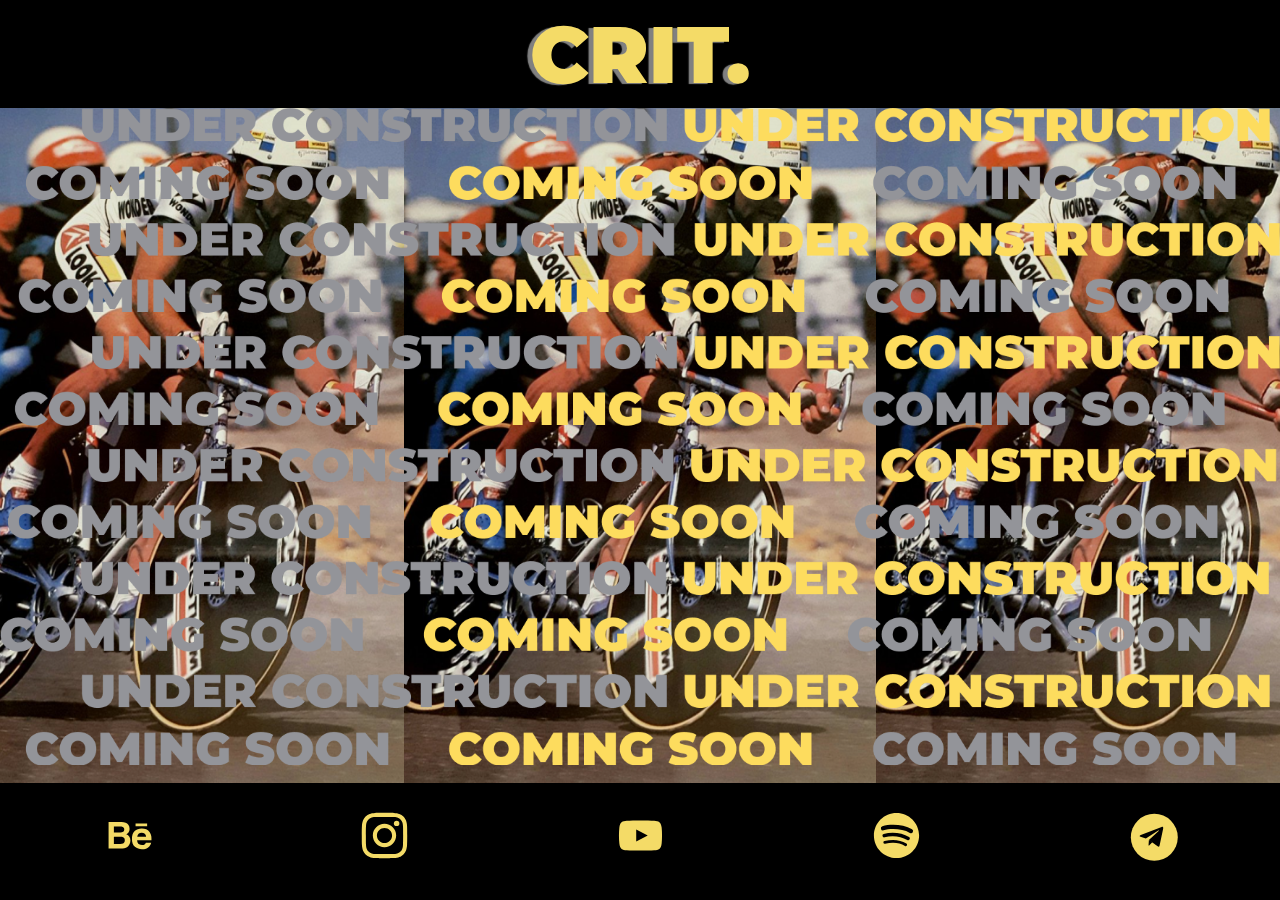
<file: index.html>
<!DOCTYPE html>
<html lang="en">
<head>
  <meta charset="UTF-8">
  <meta http-equiv="X-UA-Compatible" content="IE=edge">
  <meta name="viewport" content="width=device-width, initial-scale=1.0">
  <link rel="stylesheet" href="style.css">
  <link rel="preconnect" href="https://fonts.googleapis.com">
  <link rel="preconnect" href="https://fonts.gstatic.com" crossorigin>
  <link href="https://fonts.googleapis.com/css2?family=Montserrat:wght@900&display=swap" rel="stylesheet">
  <link rel="shortcut icon" href="./images/crit.png" type="image/x-icon">
  <title>CRIT. FROM STREETS TO HYPERSPACE.</title>
</head>
<body>
  <header class="header">
    <a href="#0" class="header_link"><h1 class="header_text">crit.</h1></a>
  </header>
  <main class="main">
    <div class="container">
      <div class="inside_container"></div>
    </div>
  </main>
  <footer class="footer">
    <address class="socials">
      <ul class="socials_list">
        <li class="socials_item">
          <a href="https://www.behance.net/criteriumprod" class="socials_link behance">
            <svg class="socials_icon" viewbox="0 0 512 512" preserveAspectRatio="xMidYMid meet">
              <path d="M254.8 171.8c6.4 8.9 9.6 19.6 9.6 32 0 12.8-3.2 23.1-9.7 30.9 -3.6 4.4-9 8.4-16 12 10.7 3.9 18.8 10.1 24.2 18.5 5.5 8.4 8.2 18.7 8.2 30.7 0 12.4-3.1 23.6-9.3 33.5 -4 6.6-8.9 12.1-14.9 16.5 -6.7 5.1-14.6 8.6-23.7 10.5 -9.1 1.9-19 2.8-29.6 2.8H99.1V149.5h101.4C226.1 149.8 244.2 157.3 254.8 171.8zM140.9 185.9v46.3h51c9.1 0 16.5-1.7 22.2-5.2 5.7-3.5 8.5-9.6 8.5-18.4 0-9.8-3.8-16.2-11.3-19.4 -6.5-2.2-14.7-3.3-24.8-3.3H140.9zM140.9 266.9v55.9h50.9c9.1 0 16.2-1.2 21.2-3.7 9.2-4.6 13.8-13.3 13.8-26.2 0-10.9-4.5-18.4-13.4-22.5 -5-2.3-12-3.5-21-3.6H140.9L140.9 266.9zM396.4 207.3c10.8 4.8 19.8 12.5 26.8 23 6.4 9.2 10.5 19.9 12.4 32.1 1.1 7.1 1.5 17.4 1.3 30.8H323.9c0.6 15.6 6 26.5 16.2 32.7 6.2 3.9 13.6 5.8 22.4 5.8 9.2 0 16.8-2.4 22.5-7.1 3.2-2.6 5.9-6.1 8.4-10.7h41.4c-1.1 9.2-6.1 18.5-15 28 -13.9 15.1-33.4 22.6-58.4 22.6 -20.6 0-38.9-6.4-54.6-19.1 -15.8-12.7-23.7-33.4-23.7-62.1 0-26.9 7.1-47.5 21.4-61.8 14.2-14.3 32.7-21.5 55.5-21.5C373.4 200 385.6 202.4 396.4 207.3zM335.7 242.3c-5.7 5.9-9.3 13.9-10.8 24h69.9c-0.7-10.8-4.3-18.9-10.8-24.5 -6.5-5.6-14.5-8.4-24.1-8.4C349.5 233.4 341.4 236.4 335.7 242.3zM402.8 161.5h-91.2V182.7h91.2V161.5z"></path>
            </svg>
          </a>
        </li>
        <li class="socials_item">
          <a href="https://instagram.com/crit.erium" class="socials_link instagram">
            <svg class="socials_icon" viewbox="0 0 512 512" preserveAspectRatio="xMidYMid meet">
              <path d="M256 109.3c47.8 0 53.4 0.2 72.3 1 17.4 0.8 26.9 3.7 33.2 6.2 8.4 3.2 14.3 7.1 20.6 13.4 6.3 6.3 10.1 12.2 13.4 20.6 2.5 6.3 5.4 15.8 6.2 33.2 0.9 18.9 1 24.5 1 72.3s-0.2 53.4-1 72.3c-0.8 17.4-3.7 26.9-6.2 33.2 -3.2 8.4-7.1 14.3-13.4 20.6 -6.3 6.3-12.2 10.1-20.6 13.4 -6.3 2.5-15.8 5.4-33.2 6.2 -18.9 0.9-24.5 1-72.3 1s-53.4-0.2-72.3-1c-17.4-0.8-26.9-3.7-33.2-6.2 -8.4-3.2-14.3-7.1-20.6-13.4 -6.3-6.3-10.1-12.2-13.4-20.6 -2.5-6.3-5.4-15.8-6.2-33.2 -0.9-18.9-1-24.5-1-72.3s0.2-53.4 1-72.3c0.8-17.4 3.7-26.9 6.2-33.2 3.2-8.4 7.1-14.3 13.4-20.6 6.3-6.3 12.2-10.1 20.6-13.4 6.3-2.5 15.8-5.4 33.2-6.2C202.6 109.5 208.2 109.3 256 109.3M256 77.1c-48.6 0-54.7 0.2-73.8 1.1 -19 0.9-32.1 3.9-43.4 8.3 -11.8 4.6-21.7 10.7-31.7 20.6 -9.9 9.9-16.1 19.9-20.6 31.7 -4.4 11.4-7.4 24.4-8.3 43.4 -0.9 19.1-1.1 25.2-1.1 73.8 0 48.6 0.2 54.7 1.1 73.8 0.9 19 3.9 32.1 8.3 43.4 4.6 11.8 10.7 21.7 20.6 31.7 9.9 9.9 19.9 16.1 31.7 20.6 11.4 4.4 24.4 7.4 43.4 8.3 19.1 0.9 25.2 1.1 73.8 1.1s54.7-0.2 73.8-1.1c19-0.9 32.1-3.9 43.4-8.3 11.8-4.6 21.7-10.7 31.7-20.6 9.9-9.9 16.1-19.9 20.6-31.7 4.4-11.4 7.4-24.4 8.3-43.4 0.9-19.1 1.1-25.2 1.1-73.8s-0.2-54.7-1.1-73.8c-0.9-19-3.9-32.1-8.3-43.4 -4.6-11.8-10.7-21.7-20.6-31.7 -9.9-9.9-19.9-16.1-31.7-20.6 -11.4-4.4-24.4-7.4-43.4-8.3C310.7 77.3 304.6 77.1 256 77.1L256 77.1z"></path>
              <path d="M256 164.1c-50.7 0-91.9 41.1-91.9 91.9s41.1 91.9 91.9 91.9 91.9-41.1 91.9-91.9S306.7 164.1 256 164.1zM256 315.6c-32.9 0-59.6-26.7-59.6-59.6s26.7-59.6 59.6-59.6 59.6 26.7 59.6 59.6S288.9 315.6 256 315.6z"></path>
              <circle cx="351.5" cy="160.5" r="21.5"></circle>
            </svg>
          </a>
        </li>
        <li class="socials_item">
          <a href="https://www.youtube.com/channel/UCUFJHcUhofE1GL7dSLpcH6g" class="socials_link youtube">
            <svg class="socials_icon" viewbox="0 0 512 512" preserveAspectRatio="xMidYMid meet">
              <path d="M422.6 193.6c-5.3-45.3-23.3-51.6-59-54 -50.8-3.5-164.3-3.5-215.1 0 -35.7 2.4-53.7 8.7-59 54 -4 33.6-4 91.1 0 124.8 5.3 45.3 23.3 51.6 59 54 50.9 3.5 164.3 3.5 215.1 0 35.7-2.4 53.7-8.7 59-54C426.6 284.8 426.6 227.3 422.6 193.6zM222.2 303.4v-94.6l90.7 47.3L222.2 303.4z"></path>
            </svg>
          </a>
        </li>
        <li class="socials_item">
          <a href="https://open.spotify.com/user/kcbb041w42ocd0isz1skn4ejz?si=75e70e6585c84d47" class="socials_link spotify">
            <svg class="socials_icon" viewbox="0 0 512 512" preserveAspectRatio="xMidYMid meet">
              <path d="M256 78c-98.3 0-178 79.7-178 178 0 98.31 79.7 178 178 178 98.31 0 178-79.69 178-178 0-98.3-79.69-178-178-178zm81.63 256.73a11.09 11.09 0 0 1-15.26 3.68c-41.8-25.53-94.4-31.31-156.37-17.16a11.1 11.1 0 0 1-4.93-21.64c67.8-15.49 125.96-8.82 172.88 19.86a11.1 11.1 0 0 1 3.68 15.26zm21.79-48.47a13.88 13.88 0 0 1-19.1 4.57c-47.84-29.4-120.77-37.92-177.36-20.74a13.9 13.9 0 0 1-17.32-9.25 13.9 13.9 0 0 1 9.25-17.3c64.65-19.62 145.01-10.12 199.96 23.64a13.87 13.87 0 0 1 4.56 19.08zm1.87-50.47c-57.37-34.07-152.02-37.2-206.8-20.58a16.65 16.65 0 1 1-9.66-31.87c62.88-19.08 167.4-15.4 233.45 23.81a16.63 16.63 0 0 1 5.82 22.82 16.63 16.63 0 0 1-22.8 5.82h-.01z"></path>
            </svg>
          </a>
        </li>
        <li class="socials_item">
          <a href="https://t.me/crit_erium" class="socials_link telegram">
            <svg class="socials_icon" xmlns="http://www.w3.org/2000/svg" viewBox="-36 -60 312 360">
              <defs><linearGradient gradientUnits="userSpaceOnUse" y2="180" y1="40.08" x2="100.08" x1="160.08" id="a"><stop stop-color="#37aee2" offset="0"/><stop stop-color="#1e96c8" offset="1"/></linearGradient><linearGradient gradientUnits="userSpaceOnUse" gradientTransform="scale(1.0919 .91583)" y2="174.66" y1="131.039" x2="146.503" x1="123.677" id="b"><stop stop-color="#eff7fc" offset="0"/><stop stop-color="#fff" offset="1"/></linearGradient></defs><circle r="130" cy="130" cx="130"/><path d="M98 175c-3.888 0-3.227-1.468-4.568-5.17L82 132.207 170 80"/><path d="M98 175c3 0 4.325-1.372 6-3l16-15.558-19.958-12.035" fill="#000000"/><path d="M100.04 144.41l48.36 35.729c5.519 3.045 9.501 1.468 10.876-5.123l19.685-92.763c2.015-8.08-3.08-11.746-8.36-9.349l-115.59 44.571c-7.89 3.165-7.843 7.567-1.438 9.528l29.663 9.259 68.673-43.325c3.242-1.966 6.218-.91 3.776 1.258" fill="#000000"/>
            </svg>
          </a>
        </li>
      </ul>
    </address>
  </footer>
</body>
</html>
</file>
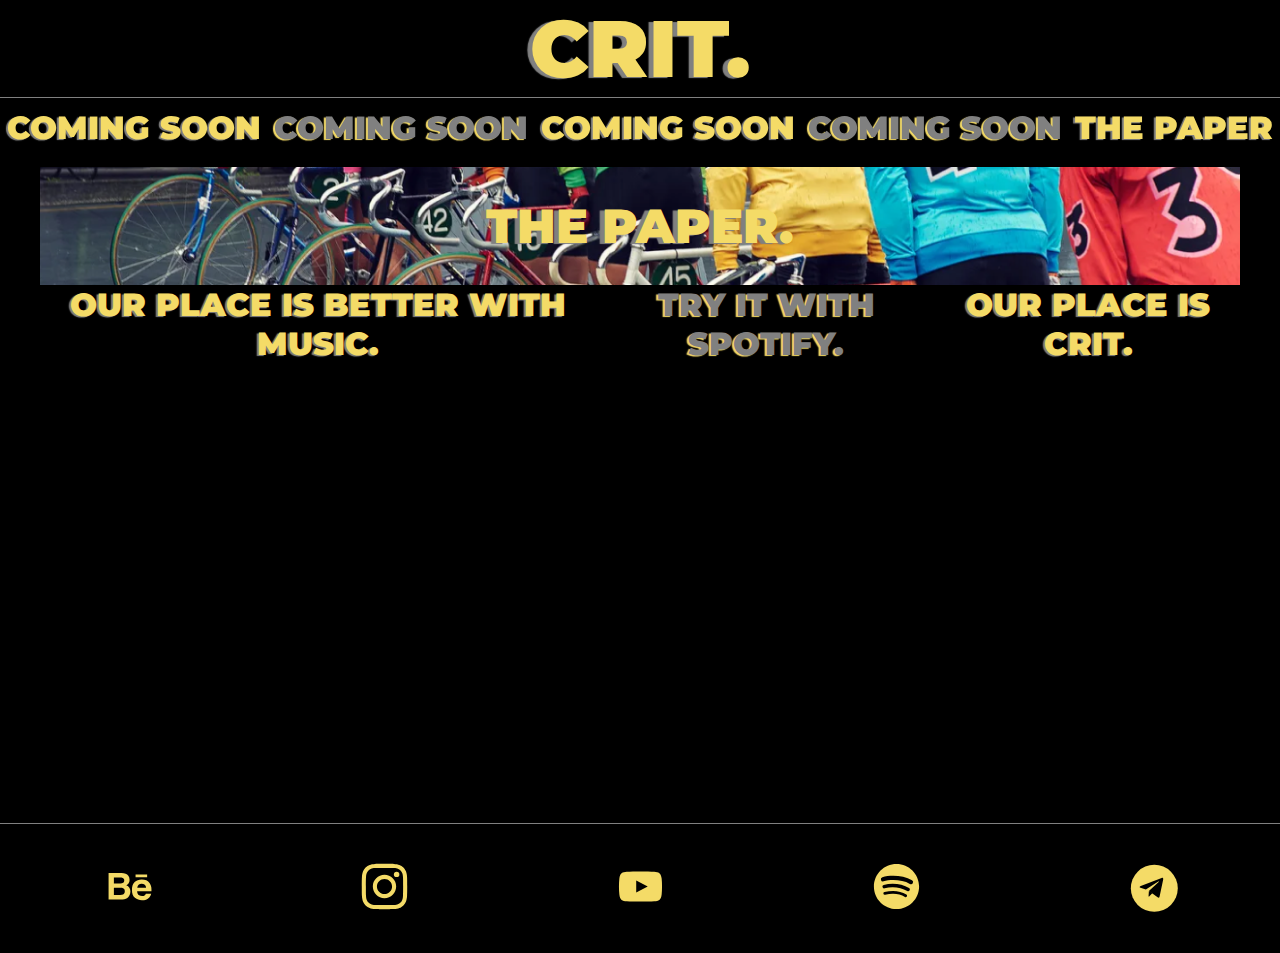
<file: templates/article.html>
<!DOCTYPE html>
<html lang="en">
<head>
  <meta charset="UTF-8">
  <meta http-equiv="X-UA-Compatible" content="IE=edge">
  <meta name="viewport" content="width=device-width, initial-scale=1.0">
  <title>THE PAPER - CRIT.</title>
  <link rel="stylesheet" href="../styles/article.css">
  <link rel="preconnect" href="https://fonts.googleapis.com">
  <link rel="preconnect" href="https://fonts.gstatic.com" crossorigin>
  <link href="https://fonts.googleapis.com/css2?family=Montserrat:wght@900&display=swap" rel="stylesheet">
  <link rel="shortcut icon" href="/images/crit.png" type="image/x-icon">
</head>
<body>
  <header class="header">
    <div class="logo">
      <a href="../index.html" class="header_link"><h1 class="header_text">crit.</h1></a>
    </div>
    <nav class="menu">
      <ul class="menu_list">
        <li class="menu_list_item">
          <a href="" class="menu_link">coming soon</a>
        </li>
        <li class="menu_list_item">
          <a href="" class="menu_link">coming soon</a>
        </li>
        <li class="menu_list_item">
          <a href="" class="menu_link">coming soon</a>
        </li>
        <li class="menu_list_item">
          <a href="" class="menu_link">coming soon</a>
        </li>
        <li class="menu_list_item">
          <a href="./paper.html" class="menu_link">the paper</a>
        </li>
      </ul>
    </nav>
  </header>
  <main class="main">
    <section class="head">
      <div class="main_header">
        <a href="./paper.html" class="main_header_link">
          <h1 class="main_header_text">the paper.</h1>
        </a>
      </div>
    </section>
    <section class="under_main_header">
      <a href="https://open.spotify.com/user/kcbb041w42ocd0isz1skn4ejz?si=c75e0f6e8b9b4cfc" class="sptf_link">
        <span class="sptf_link_span">our place is better with music.</span>
        <span class="sptf_link_span_gray">try it with spotify.</span>
        <span class="sptf_link_span">our place is crit.</span>
      </a>
    </section>

    <section class="frame">
      <div class="crypto">
        <script type="text/javascript" src="https://files.coinmarketcap.com/static/widget/coinMarquee.js"></script><div id="coinmarketcap-widget-marquee" coins="1,1027,825,1839,5426,2010,3408" currency="USD" theme="dark" transparent="true" show-symbol-logo="true"></div>
      </div>
      <div class="yt_sptf">
        <iframe class="spotify" src="https://open.spotify.com/embed/playlist/6UMlSL1QLtEJ0lUHZKl4pN?utm_source=generator&theme=0" frameBorder="0" allowfullscreen="" allow="autoplay; clipboard-write; encrypted-media; fullscreen; picture-in-picture"></iframe>
        <iframe class="youtube" src="https://www.youtube.com/embed/mQ1OBsmCyyk" title="YouTube video player" frameborder="0" allow="accelerometer; autoplay; clipboard-write; encrypted-media; gyroscope; picture-in-picture" allowfullscreen></iframe>
      </div>
    </section>
  </main>
  <footer class="footer">
    <address class="socials">
      <ul class="socials_list">
        <li class="socials_item">
          <a href="https://www.behance.net/criteriumprod" class="socials_link behance">
            <svg class="socials_icon" viewbox="0 0 512 512" preserveAspectRatio="xMidYMid meet">
              <path d="M254.8 171.8c6.4 8.9 9.6 19.6 9.6 32 0 12.8-3.2 23.1-9.7 30.9 -3.6 4.4-9 8.4-16 12 10.7 3.9 18.8 10.1 24.2 18.5 5.5 8.4 8.2 18.7 8.2 30.7 0 12.4-3.1 23.6-9.3 33.5 -4 6.6-8.9 12.1-14.9 16.5 -6.7 5.1-14.6 8.6-23.7 10.5 -9.1 1.9-19 2.8-29.6 2.8H99.1V149.5h101.4C226.1 149.8 244.2 157.3 254.8 171.8zM140.9 185.9v46.3h51c9.1 0 16.5-1.7 22.2-5.2 5.7-3.5 8.5-9.6 8.5-18.4 0-9.8-3.8-16.2-11.3-19.4 -6.5-2.2-14.7-3.3-24.8-3.3H140.9zM140.9 266.9v55.9h50.9c9.1 0 16.2-1.2 21.2-3.7 9.2-4.6 13.8-13.3 13.8-26.2 0-10.9-4.5-18.4-13.4-22.5 -5-2.3-12-3.5-21-3.6H140.9L140.9 266.9zM396.4 207.3c10.8 4.8 19.8 12.5 26.8 23 6.4 9.2 10.5 19.9 12.4 32.1 1.1 7.1 1.5 17.4 1.3 30.8H323.9c0.6 15.6 6 26.5 16.2 32.7 6.2 3.9 13.6 5.8 22.4 5.8 9.2 0 16.8-2.4 22.5-7.1 3.2-2.6 5.9-6.1 8.4-10.7h41.4c-1.1 9.2-6.1 18.5-15 28 -13.9 15.1-33.4 22.6-58.4 22.6 -20.6 0-38.9-6.4-54.6-19.1 -15.8-12.7-23.7-33.4-23.7-62.1 0-26.9 7.1-47.5 21.4-61.8 14.2-14.3 32.7-21.5 55.5-21.5C373.4 200 385.6 202.4 396.4 207.3zM335.7 242.3c-5.7 5.9-9.3 13.9-10.8 24h69.9c-0.7-10.8-4.3-18.9-10.8-24.5 -6.5-5.6-14.5-8.4-24.1-8.4C349.5 233.4 341.4 236.4 335.7 242.3zM402.8 161.5h-91.2V182.7h91.2V161.5z"></path>
            </svg>
          </a>
        </li>
        <li class="socials_item">
          <a href="https://instagram.com/crit.erium" class="socials_link instagram">
            <svg class="socials_icon" viewbox="0 0 512 512" preserveAspectRatio="xMidYMid meet">
              <path d="M256 109.3c47.8 0 53.4 0.2 72.3 1 17.4 0.8 26.9 3.7 33.2 6.2 8.4 3.2 14.3 7.1 20.6 13.4 6.3 6.3 10.1 12.2 13.4 20.6 2.5 6.3 5.4 15.8 6.2 33.2 0.9 18.9 1 24.5 1 72.3s-0.2 53.4-1 72.3c-0.8 17.4-3.7 26.9-6.2 33.2 -3.2 8.4-7.1 14.3-13.4 20.6 -6.3 6.3-12.2 10.1-20.6 13.4 -6.3 2.5-15.8 5.4-33.2 6.2 -18.9 0.9-24.5 1-72.3 1s-53.4-0.2-72.3-1c-17.4-0.8-26.9-3.7-33.2-6.2 -8.4-3.2-14.3-7.1-20.6-13.4 -6.3-6.3-10.1-12.2-13.4-20.6 -2.5-6.3-5.4-15.8-6.2-33.2 -0.9-18.9-1-24.5-1-72.3s0.2-53.4 1-72.3c0.8-17.4 3.7-26.9 6.2-33.2 3.2-8.4 7.1-14.3 13.4-20.6 6.3-6.3 12.2-10.1 20.6-13.4 6.3-2.5 15.8-5.4 33.2-6.2C202.6 109.5 208.2 109.3 256 109.3M256 77.1c-48.6 0-54.7 0.2-73.8 1.1 -19 0.9-32.1 3.9-43.4 8.3 -11.8 4.6-21.7 10.7-31.7 20.6 -9.9 9.9-16.1 19.9-20.6 31.7 -4.4 11.4-7.4 24.4-8.3 43.4 -0.9 19.1-1.1 25.2-1.1 73.8 0 48.6 0.2 54.7 1.1 73.8 0.9 19 3.9 32.1 8.3 43.4 4.6 11.8 10.7 21.7 20.6 31.7 9.9 9.9 19.9 16.1 31.7 20.6 11.4 4.4 24.4 7.4 43.4 8.3 19.1 0.9 25.2 1.1 73.8 1.1s54.7-0.2 73.8-1.1c19-0.9 32.1-3.9 43.4-8.3 11.8-4.6 21.7-10.7 31.7-20.6 9.9-9.9 16.1-19.9 20.6-31.7 4.4-11.4 7.4-24.4 8.3-43.4 0.9-19.1 1.1-25.2 1.1-73.8s-0.2-54.7-1.1-73.8c-0.9-19-3.9-32.1-8.3-43.4 -4.6-11.8-10.7-21.7-20.6-31.7 -9.9-9.9-19.9-16.1-31.7-20.6 -11.4-4.4-24.4-7.4-43.4-8.3C310.7 77.3 304.6 77.1 256 77.1L256 77.1z"></path>
              <path d="M256 164.1c-50.7 0-91.9 41.1-91.9 91.9s41.1 91.9 91.9 91.9 91.9-41.1 91.9-91.9S306.7 164.1 256 164.1zM256 315.6c-32.9 0-59.6-26.7-59.6-59.6s26.7-59.6 59.6-59.6 59.6 26.7 59.6 59.6S288.9 315.6 256 315.6z"></path>
              <circle cx="351.5" cy="160.5" r="21.5"></circle>
            </svg>
          </a>
        </li>
        <li class="socials_item">
          <a href="https://www.youtube.com/channel/UCUFJHcUhofE1GL7dSLpcH6g" class="socials_link youtube">
            <svg class="socials_icon" viewbox="0 0 512 512" preserveAspectRatio="xMidYMid meet">
              <path d="M422.6 193.6c-5.3-45.3-23.3-51.6-59-54 -50.8-3.5-164.3-3.5-215.1 0 -35.7 2.4-53.7 8.7-59 54 -4 33.6-4 91.1 0 124.8 5.3 45.3 23.3 51.6 59 54 50.9 3.5 164.3 3.5 215.1 0 35.7-2.4 53.7-8.7 59-54C426.6 284.8 426.6 227.3 422.6 193.6zM222.2 303.4v-94.6l90.7 47.3L222.2 303.4z"></path>
            </svg>
          </a>
        </li>
        <li class="socials_item">
          <a href="https://open.spotify.com/user/kcbb041w42ocd0isz1skn4ejz?si=75e70e6585c84d47" class="socials_link spotify">
            <svg class="socials_icon" viewbox="0 0 512 512" preserveAspectRatio="xMidYMid meet">
              <path d="M256 78c-98.3 0-178 79.7-178 178 0 98.31 79.7 178 178 178 98.31 0 178-79.69 178-178 0-98.3-79.69-178-178-178zm81.63 256.73a11.09 11.09 0 0 1-15.26 3.68c-41.8-25.53-94.4-31.31-156.37-17.16a11.1 11.1 0 0 1-4.93-21.64c67.8-15.49 125.96-8.82 172.88 19.86a11.1 11.1 0 0 1 3.68 15.26zm21.79-48.47a13.88 13.88 0 0 1-19.1 4.57c-47.84-29.4-120.77-37.92-177.36-20.74a13.9 13.9 0 0 1-17.32-9.25 13.9 13.9 0 0 1 9.25-17.3c64.65-19.62 145.01-10.12 199.96 23.64a13.87 13.87 0 0 1 4.56 19.08zm1.87-50.47c-57.37-34.07-152.02-37.2-206.8-20.58a16.65 16.65 0 1 1-9.66-31.87c62.88-19.08 167.4-15.4 233.45 23.81a16.63 16.63 0 0 1 5.82 22.82 16.63 16.63 0 0 1-22.8 5.82h-.01z"></path>
            </svg>
          </a>
        </li>
        <li class="socials_item">
          <a href="https://t.me/crit_erium" class="socials_link telegram">
            <svg class="socials_icon" xmlns="http://www.w3.org/2000/svg" viewBox="-36 -60 312 360">
              <defs><linearGradient gradientUnits="userSpaceOnUse" y2="180" y1="40.08" x2="100.08" x1="160.08" id="a"><stop stop-color="#37aee2" offset="0"/><stop stop-color="#1e96c8" offset="1"/></linearGradient><linearGradient gradientUnits="userSpaceOnUse" gradientTransform="scale(1.0919 .91583)" y2="174.66" y1="131.039" x2="146.503" x1="123.677" id="b"><stop stop-color="#eff7fc" offset="0"/><stop stop-color="#fff" offset="1"/></linearGradient></defs><circle r="130" cy="130" cx="130"/><path d="M98 175c-3.888 0-3.227-1.468-4.568-5.17L82 132.207 170 80"/><path d="M98 175c3 0 4.325-1.372 6-3l16-15.558-19.958-12.035" fill="#000000"/><path d="M100.04 144.41l48.36 35.729c5.519 3.045 9.501 1.468 10.876-5.123l19.685-92.763c2.015-8.08-3.08-11.746-8.36-9.349l-115.59 44.571c-7.89 3.165-7.843 7.567-1.438 9.528l29.663 9.259 68.673-43.325c3.242-1.966 6.218-.91 3.776 1.258" fill="#000000"/>
            </svg>
          </a>
        </li>
      </ul>
    </address>
  </footer>
</body>
</html>
</file>
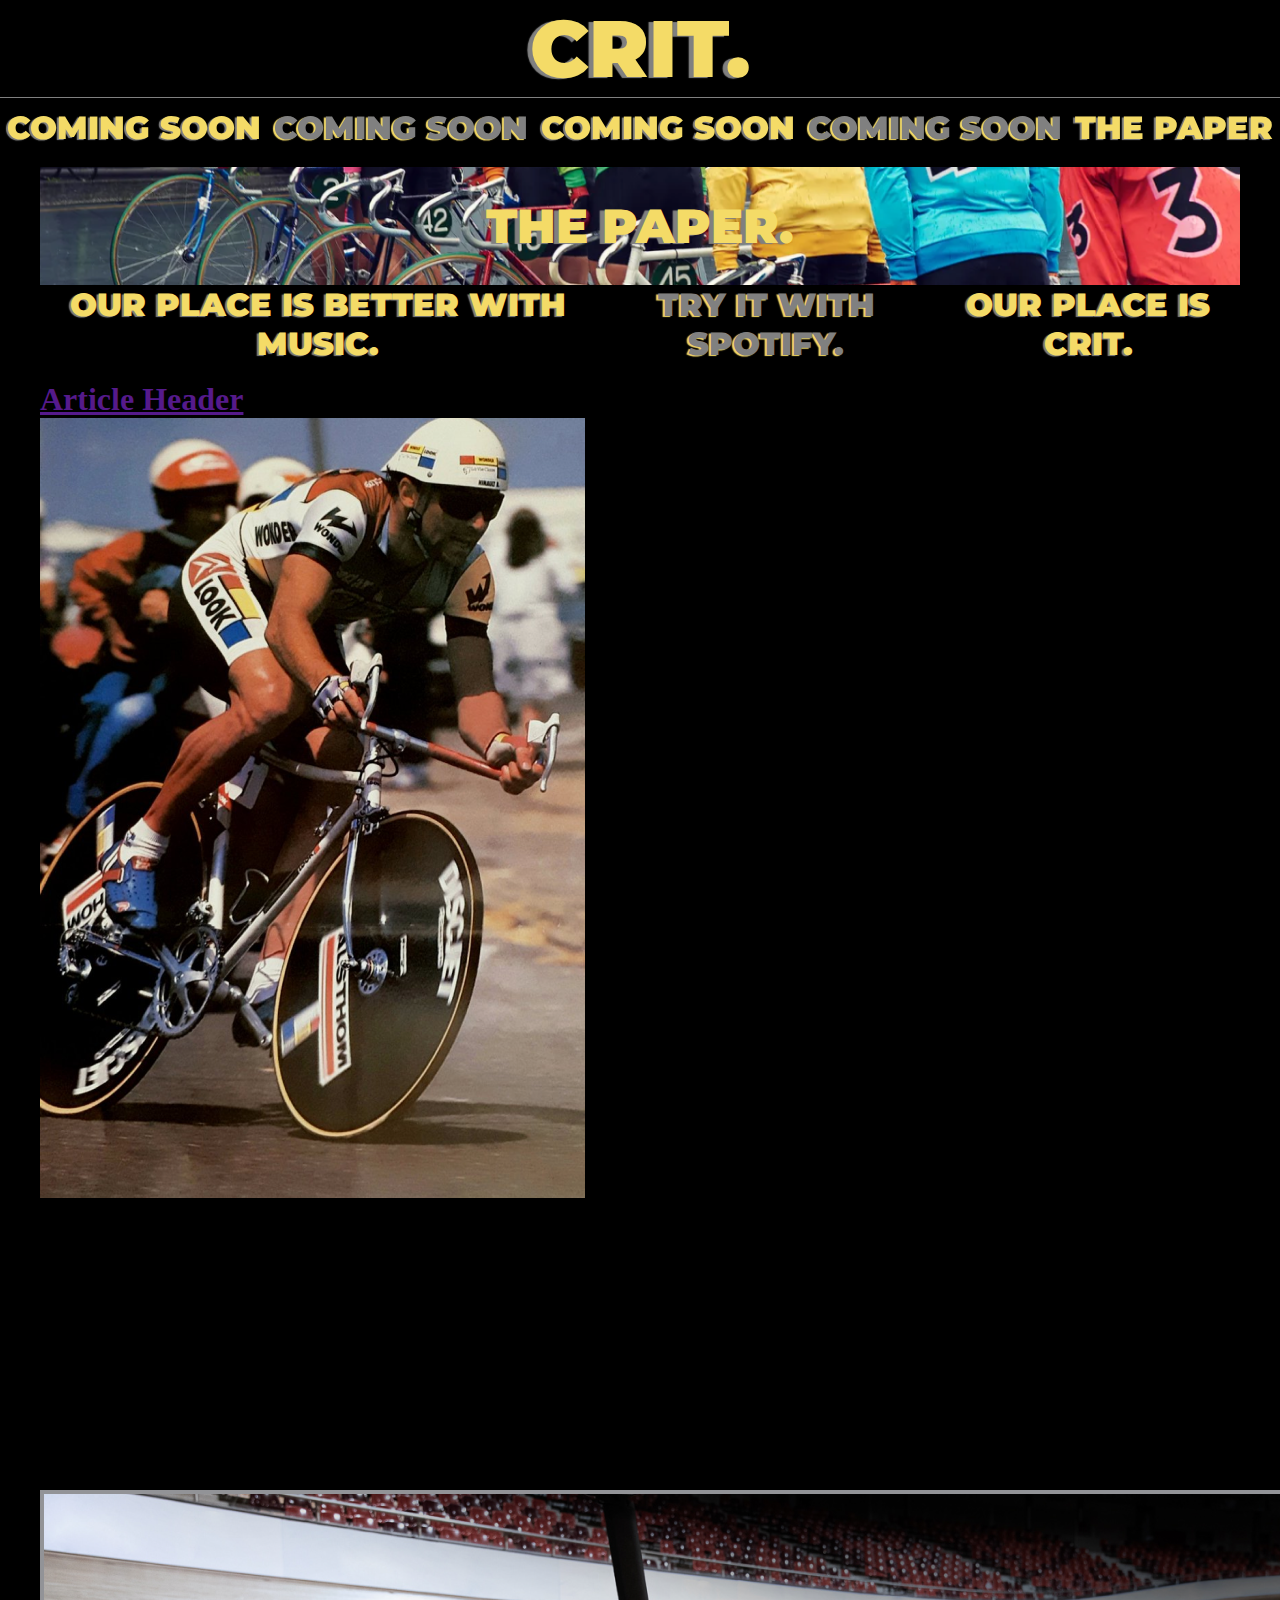
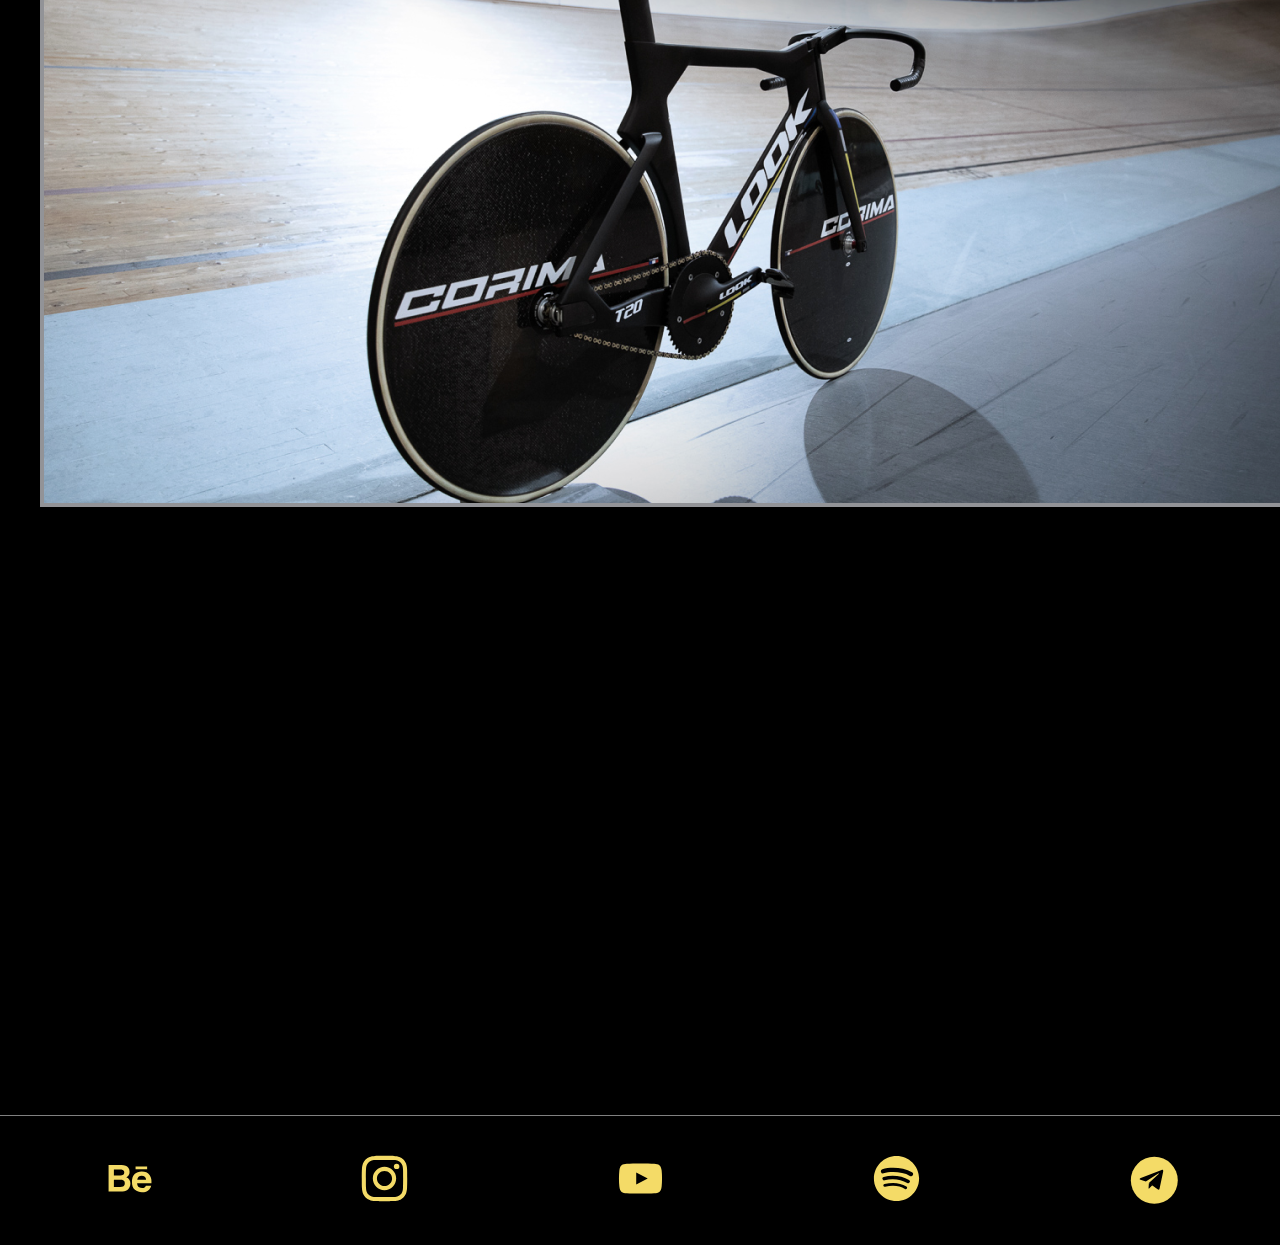
<file: templates/article_second.html>
<!DOCTYPE html>
<html lang="en">
<head>
  <meta charset="UTF-8">
  <meta http-equiv="X-UA-Compatible" content="IE=edge">
  <meta name="viewport" content="width=device-width, initial-scale=1.0">
  <title>THE PAPER - CRIT.</title>
  <link rel="stylesheet" href="../styles/article.css">
  <link rel="preconnect" href="https://fonts.googleapis.com">
  <link rel="preconnect" href="https://fonts.gstatic.com" crossorigin>
  <link href="https://fonts.googleapis.com/css2?family=Montserrat:wght@400;900&display=swap" rel="stylesheet">
  <link rel="shortcut icon" href="/images/crit.png" type="image/x-icon">
</head>
<body>
  <header class="header">
    <div class="logo">
      <a href="../index.html" class="header_link"><h1 class="header_text">crit.</h1></a>
    </div>
    <nav class="menu">
      <ul class="menu_list">
        <li class="menu_list_item">
          <a href="" class="menu_link">coming soon</a>
        </li>
        <li class="menu_list_item">
          <a href="" class="menu_link">coming soon</a>
        </li>
        <li class="menu_list_item">
          <a href="" class="menu_link">coming soon</a>
        </li>
        <li class="menu_list_item">
          <a href="" class="menu_link">coming soon</a>
        </li>
        <li class="menu_list_item">
          <a href="./paper.html" class="menu_link">the paper</a>
        </li>
      </ul>
    </nav>
  </header>
  <main class="main">
    <section class="head">
      <div class="main_header">
        <a href="./paper.html" class="main_header_link">
          <h1 class="main_header_text">the paper.</h1>
        </a>
      </div>
    </section>
    <section class="under_main_header">
      <a href="https://open.spotify.com/user/kcbb041w42ocd0isz1skn4ejz?si=c75e0f6e8b9b4cfc" class="sptf_link">
        <span class="sptf_link_span">our place is better with music.</span>
        <span class="sptf_link_span_gray">try it with spotify.</span>
        <span class="sptf_link_span">our place is crit.</span>
      </a>
    </section>
    <section class="article">
      <div class="article_header">
        <div class="date_category_container">
          <span class="date">31.12.2021</span>
          <span class="category">Velo</span>
        </div>
        <a href="" class="article_header_link">
          <h1 class="article_header_text">Article Header</h1>
        </a>
      </div>
      <div class="article_body">
        <div class="article_img_text">
          <img src="../images/image21.png" alt="" class="article_img">
          <p class="article_text">Lorem ipsum dolor sit amet consectetur, adipisicing elit. Aut rerum excepturi, quod ducimus minima voluptas a necessitatibus quos doloribus sequi accusamus ipsum cumque obcaecati amet hic nesciunt deleniti vel quasi! Lorem ipsum dolor sit amet, consectetur adipisicing elit. Numquam, repellendus totam dignissimos asperiores necessitatibus ut consequatur omnis saepe iusto ipsa eum rerum explicabo consectetur, sed quas odio itaque ea similique. Lorem ipsum dolor sit amet consectetur adipisicing elit. Quo corporis quasi sit quos in odit modi consectetur. Amet voluptates provident, aliquid ipsum deleniti beatae quisquam consequuntur aut ipsam impedit? Magnam! Lorem ipsum dolor sit, amet consectetur adipisicing elit. Non eius voluptatem suscipit repellendus eaque sunt accusantium nostrum dolores debitis quas exercitationem rem odit, nihil illo ducimus quod, delectus accusamus omnis? Lorem ipsum dolor, sit amet consectetur adipisicing elit. Mollitia, eveniet deleniti. Corporis at dolore ipsam odio, molestiae sit consequuntur tempora iste quasi sed dignissimos et qui a fugit praesentium molestias. Lorem ipsum dolor sit amet consectetur adipisicing elit. Ipsam, corporis ipsa consequatur beatae aut est placeat alias asperiores odio minus adipisci inventore quos delectus dolore aliquid error sed fugiat dolorem.
          </p>
        </div>
        <div class="article_text_container">
          <p class="text">
            Lorem ipsum dolor sit amet consectetur, adipisicing elit. Aut rerum excepturi, quod ducimus minima voluptas a necessitatibus quos doloribus sequi accusamus ipsum cumque obcaecati amet hic nesciunt deleniti vel quasi! Lorem ipsum dolor sit amet, consectetur adipisicing elit. Numquam, repellendus totam dignissimos asperiores necessitatibus ut consequatur omnis saepe iusto ipsa eum rerum explicabo consectetur, sed quas odio itaque ea similique. Lorem ipsum dolor sit amet consectetur adipisicing elit. Quo corporis quasi sit quos in odit modi consectetur. Amet voluptates provident, aliquid ipsum deleniti beatae quisquam consequuntur aut ipsam impedit? Magnam! Lorem ipsum dolor sit, amet consectetur adipisicing elit. Non eius voluptatem suscipit repellendus eaque sunt accusantium nostrum dolores debitis quas exercitationem rem odit, nihil illo ducimus quod, delectus accusamus omnis? Lorem ipsum dolor, sit amet consectetur adipisicing elit. Mollitia, eveniet deleniti. Corporis at dolore ipsam odio, molestiae sit consequuntur tempora iste quasi sed dignissimos et qui a fugit praesentium molestias. Lorem ipsum dolor sit amet consectetur adipisicing elit. Ipsam, corporis ipsa consequatur beatae aut est placeat alias asperiores odio minus adipisci inventore quos delectus dolore aliquid error sed fugiat dolorem.
          </p>
        </div>
        <div class="slider">
          <img src="../images/big_velo.png" alt="" class="slider_img">
        </div>
        <div class="article_text_container">
          <p class="text">
            Lorem ipsum dolor sit amet consectetur, adipisicing elit. Aut rerum excepturi, quod ducimus minima voluptas a necessitatibus quos doloribus sequi accusamus ipsum cumque obcaecati amet hic nesciunt deleniti vel quasi! Lorem ipsum dolor sit amet, consectetur adipisicing elit. Numquam, repellendus totam dignissimos asperiores necessitatibus ut consequatur omnis saepe iusto ipsa eum rerum explicabo consectetur, sed quas odio itaque ea similique. Lorem ipsum dolor sit amet consectetur adipisicing elit. Quo corporis quasi sit quos in odit modi consectetur. Amet voluptates provident, aliquid ipsum deleniti beatae quisquam consequuntur aut ipsam impedit? Magnam! Lorem ipsum dolor sit, amet consectetur adipisicing elit. Non eius voluptatem suscipit repellendus eaque sunt accusantium nostrum dolores debitis quas exercitationem rem odit, nihil illo ducimus quod, delectus accusamus omnis? Lorem ipsum dolor, sit amet consectetur adipisicing elit. Mollitia, eveniet deleniti. Corporis at dolore ipsam odio, molestiae sit consequuntur tempora iste quasi sed dignissimos et qui a fugit praesentium molestias. Lorem ipsum dolor sit amet consectetur adipisicing elit. Ipsam, corporis ipsa consequatur beatae aut est placeat alias asperiores odio minus adipisci inventore quos delectus dolore aliquid error sed fugiat dolorem.
          </p>
        </div>
      </div>
    </section>
    <section class="frame">
      <div class="crypto">
        <script type="text/javascript" src="https://files.coinmarketcap.com/static/widget/coinMarquee.js"></script><div id="coinmarketcap-widget-marquee" coins="1,1027,825,1839,5426,2010,3408" currency="USD" theme="dark" transparent="true" show-symbol-logo="true"></div>
      </div>
      <div class="yt_sptf">
        <iframe class="spotify" src="https://open.spotify.com/embed/playlist/6UMlSL1QLtEJ0lUHZKl4pN?utm_source=generator&theme=0" frameBorder="0" allowfullscreen="" allow="autoplay; clipboard-write; encrypted-media; fullscreen; picture-in-picture"></iframe>
        <iframe class="youtube" src="https://www.youtube.com/embed/mQ1OBsmCyyk" title="YouTube video player" frameborder="0" allow="accelerometer; autoplay; clipboard-write; encrypted-media; gyroscope; picture-in-picture" allowfullscreen></iframe>
      </div>
    </section>
  </main>
  <footer class="footer">
    <address class="socials">
      <ul class="socials_list">
        <li class="socials_item">
          <a href="https://www.behance.net/criteriumprod" class="socials_link behance">
            <svg class="socials_icon" viewbox="0 0 512 512" preserveAspectRatio="xMidYMid meet">
              <path d="M254.8 171.8c6.4 8.9 9.6 19.6 9.6 32 0 12.8-3.2 23.1-9.7 30.9 -3.6 4.4-9 8.4-16 12 10.7 3.9 18.8 10.1 24.2 18.5 5.5 8.4 8.2 18.7 8.2 30.7 0 12.4-3.1 23.6-9.3 33.5 -4 6.6-8.9 12.1-14.9 16.5 -6.7 5.1-14.6 8.6-23.7 10.5 -9.1 1.9-19 2.8-29.6 2.8H99.1V149.5h101.4C226.1 149.8 244.2 157.3 254.8 171.8zM140.9 185.9v46.3h51c9.1 0 16.5-1.7 22.2-5.2 5.7-3.5 8.5-9.6 8.5-18.4 0-9.8-3.8-16.2-11.3-19.4 -6.5-2.2-14.7-3.3-24.8-3.3H140.9zM140.9 266.9v55.9h50.9c9.1 0 16.2-1.2 21.2-3.7 9.2-4.6 13.8-13.3 13.8-26.2 0-10.9-4.5-18.4-13.4-22.5 -5-2.3-12-3.5-21-3.6H140.9L140.9 266.9zM396.4 207.3c10.8 4.8 19.8 12.5 26.8 23 6.4 9.2 10.5 19.9 12.4 32.1 1.1 7.1 1.5 17.4 1.3 30.8H323.9c0.6 15.6 6 26.5 16.2 32.7 6.2 3.9 13.6 5.8 22.4 5.8 9.2 0 16.8-2.4 22.5-7.1 3.2-2.6 5.9-6.1 8.4-10.7h41.4c-1.1 9.2-6.1 18.5-15 28 -13.9 15.1-33.4 22.6-58.4 22.6 -20.6 0-38.9-6.4-54.6-19.1 -15.8-12.7-23.7-33.4-23.7-62.1 0-26.9 7.1-47.5 21.4-61.8 14.2-14.3 32.7-21.5 55.5-21.5C373.4 200 385.6 202.4 396.4 207.3zM335.7 242.3c-5.7 5.9-9.3 13.9-10.8 24h69.9c-0.7-10.8-4.3-18.9-10.8-24.5 -6.5-5.6-14.5-8.4-24.1-8.4C349.5 233.4 341.4 236.4 335.7 242.3zM402.8 161.5h-91.2V182.7h91.2V161.5z"></path>
            </svg>
          </a>
        </li>
        <li class="socials_item">
          <a href="https://instagram.com/crit.erium" class="socials_link instagram">
            <svg class="socials_icon" viewbox="0 0 512 512" preserveAspectRatio="xMidYMid meet">
              <path d="M256 109.3c47.8 0 53.4 0.2 72.3 1 17.4 0.8 26.9 3.7 33.2 6.2 8.4 3.2 14.3 7.1 20.6 13.4 6.3 6.3 10.1 12.2 13.4 20.6 2.5 6.3 5.4 15.8 6.2 33.2 0.9 18.9 1 24.5 1 72.3s-0.2 53.4-1 72.3c-0.8 17.4-3.7 26.9-6.2 33.2 -3.2 8.4-7.1 14.3-13.4 20.6 -6.3 6.3-12.2 10.1-20.6 13.4 -6.3 2.5-15.8 5.4-33.2 6.2 -18.9 0.9-24.5 1-72.3 1s-53.4-0.2-72.3-1c-17.4-0.8-26.9-3.7-33.2-6.2 -8.4-3.2-14.3-7.1-20.6-13.4 -6.3-6.3-10.1-12.2-13.4-20.6 -2.5-6.3-5.4-15.8-6.2-33.2 -0.9-18.9-1-24.5-1-72.3s0.2-53.4 1-72.3c0.8-17.4 3.7-26.9 6.2-33.2 3.2-8.4 7.1-14.3 13.4-20.6 6.3-6.3 12.2-10.1 20.6-13.4 6.3-2.5 15.8-5.4 33.2-6.2C202.6 109.5 208.2 109.3 256 109.3M256 77.1c-48.6 0-54.7 0.2-73.8 1.1 -19 0.9-32.1 3.9-43.4 8.3 -11.8 4.6-21.7 10.7-31.7 20.6 -9.9 9.9-16.1 19.9-20.6 31.7 -4.4 11.4-7.4 24.4-8.3 43.4 -0.9 19.1-1.1 25.2-1.1 73.8 0 48.6 0.2 54.7 1.1 73.8 0.9 19 3.9 32.1 8.3 43.4 4.6 11.8 10.7 21.7 20.6 31.7 9.9 9.9 19.9 16.1 31.7 20.6 11.4 4.4 24.4 7.4 43.4 8.3 19.1 0.9 25.2 1.1 73.8 1.1s54.7-0.2 73.8-1.1c19-0.9 32.1-3.9 43.4-8.3 11.8-4.6 21.7-10.7 31.7-20.6 9.9-9.9 16.1-19.9 20.6-31.7 4.4-11.4 7.4-24.4 8.3-43.4 0.9-19.1 1.1-25.2 1.1-73.8s-0.2-54.7-1.1-73.8c-0.9-19-3.9-32.1-8.3-43.4 -4.6-11.8-10.7-21.7-20.6-31.7 -9.9-9.9-19.9-16.1-31.7-20.6 -11.4-4.4-24.4-7.4-43.4-8.3C310.7 77.3 304.6 77.1 256 77.1L256 77.1z"></path>
              <path d="M256 164.1c-50.7 0-91.9 41.1-91.9 91.9s41.1 91.9 91.9 91.9 91.9-41.1 91.9-91.9S306.7 164.1 256 164.1zM256 315.6c-32.9 0-59.6-26.7-59.6-59.6s26.7-59.6 59.6-59.6 59.6 26.7 59.6 59.6S288.9 315.6 256 315.6z"></path>
              <circle cx="351.5" cy="160.5" r="21.5"></circle>
            </svg>
          </a>
        </li>
        <li class="socials_item">
          <a href="https://www.youtube.com/channel/UCUFJHcUhofE1GL7dSLpcH6g" class="socials_link youtube">
            <svg class="socials_icon" viewbox="0 0 512 512" preserveAspectRatio="xMidYMid meet">
              <path d="M422.6 193.6c-5.3-45.3-23.3-51.6-59-54 -50.8-3.5-164.3-3.5-215.1 0 -35.7 2.4-53.7 8.7-59 54 -4 33.6-4 91.1 0 124.8 5.3 45.3 23.3 51.6 59 54 50.9 3.5 164.3 3.5 215.1 0 35.7-2.4 53.7-8.7 59-54C426.6 284.8 426.6 227.3 422.6 193.6zM222.2 303.4v-94.6l90.7 47.3L222.2 303.4z"></path>
            </svg>
          </a>
        </li>
        <li class="socials_item">
          <a href="https://open.spotify.com/user/kcbb041w42ocd0isz1skn4ejz?si=75e70e6585c84d47" class="socials_link spotify">
            <svg class="socials_icon" viewbox="0 0 512 512" preserveAspectRatio="xMidYMid meet">
              <path d="M256 78c-98.3 0-178 79.7-178 178 0 98.31 79.7 178 178 178 98.31 0 178-79.69 178-178 0-98.3-79.69-178-178-178zm81.63 256.73a11.09 11.09 0 0 1-15.26 3.68c-41.8-25.53-94.4-31.31-156.37-17.16a11.1 11.1 0 0 1-4.93-21.64c67.8-15.49 125.96-8.82 172.88 19.86a11.1 11.1 0 0 1 3.68 15.26zm21.79-48.47a13.88 13.88 0 0 1-19.1 4.57c-47.84-29.4-120.77-37.92-177.36-20.74a13.9 13.9 0 0 1-17.32-9.25 13.9 13.9 0 0 1 9.25-17.3c64.65-19.62 145.01-10.12 199.96 23.64a13.87 13.87 0 0 1 4.56 19.08zm1.87-50.47c-57.37-34.07-152.02-37.2-206.8-20.58a16.65 16.65 0 1 1-9.66-31.87c62.88-19.08 167.4-15.4 233.45 23.81a16.63 16.63 0 0 1 5.82 22.82 16.63 16.63 0 0 1-22.8 5.82h-.01z"></path>
            </svg>
          </a>
        </li>
        <li class="socials_item">
          <a href="https://t.me/crit_erium" class="socials_link telegram">
            <svg class="socials_icon" xmlns="http://www.w3.org/2000/svg" viewBox="-36 -60 312 360">
              <defs><linearGradient gradientUnits="userSpaceOnUse" y2="180" y1="40.08" x2="100.08" x1="160.08" id="a"><stop stop-color="#37aee2" offset="0"/><stop stop-color="#1e96c8" offset="1"/></linearGradient><linearGradient gradientUnits="userSpaceOnUse" gradientTransform="scale(1.0919 .91583)" y2="174.66" y1="131.039" x2="146.503" x1="123.677" id="b"><stop stop-color="#eff7fc" offset="0"/><stop stop-color="#fff" offset="1"/></linearGradient></defs><circle r="130" cy="130" cx="130"/><path d="M98 175c-3.888 0-3.227-1.468-4.568-5.17L82 132.207 170 80"/><path d="M98 175c3 0 4.325-1.372 6-3l16-15.558-19.958-12.035" fill="#000000"/><path d="M100.04 144.41l48.36 35.729c5.519 3.045 9.501 1.468 10.876-5.123l19.685-92.763c2.015-8.08-3.08-11.746-8.36-9.349l-115.59 44.571c-7.89 3.165-7.843 7.567-1.438 9.528l29.663 9.259 68.673-43.325c3.242-1.966 6.218-.91 3.776 1.258" fill="#000000"/>
            </svg>
          </a>
        </li>
      </ul>
    </address>
  </footer>
</body>
</html>
</file>
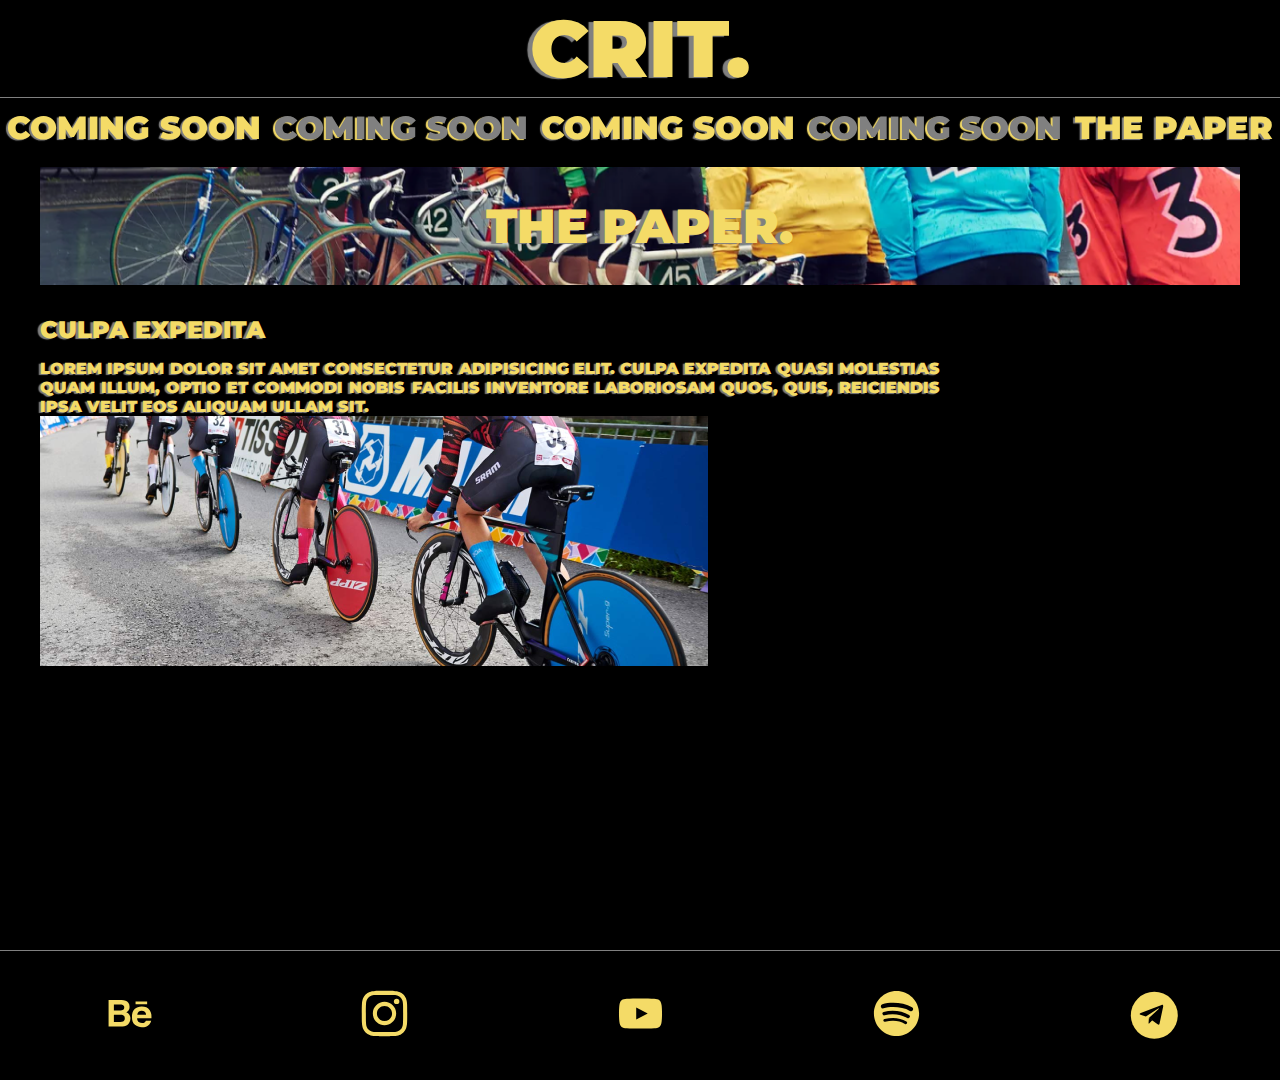
<file: templates/category.html>
<!DOCTYPE html>
<html lang="en">
<head>
  <meta charset="UTF-8">
  <meta http-equiv="X-UA-Compatible" content="IE=edge">
  <meta name="viewport" content="width=device-width, initial-scale=1.0">
  <title>CATEGORY - CRIT.</title>
  <link rel="stylesheet" href="../styles/category.css">
  <link rel="preconnect" href="https://fonts.googleapis.com">
  <link rel="preconnect" href="https://fonts.gstatic.com" crossorigin>
  <link href="https://fonts.googleapis.com/css2?family=Montserrat:wght@400;900&display=swap" rel="stylesheet">
  <link rel="shortcut icon" href="/images/crit.png" type="image/x-icon">
</head>
<body>
  <header class="header">
    <div class="logo">
      <a href="../index.html" class="header_link"><h1 class="header_text">crit.</h1></a>
    </div>
    <nav class="menu">
      <ul class="menu_list">
        <li class="menu_list_item">
          <a href="" class="menu_link">coming soon</a>
        </li>
        <li class="menu_list_item">
          <a href="" class="menu_link">coming soon</a>
        </li>
        <li class="menu_list_item">
          <a href="" class="menu_link">coming soon</a>
        </li>
        <li class="menu_list_item">
          <a href="" class="menu_link">coming soon</a>
        </li>
        <li class="menu_list_item">
          <a href="./paper.html" class="menu_link">the paper</a>
        </li>
      </ul>
    </nav>
  </header>
  <main class="main">
    <section class="head">
      <div class="main_header">
        <a href="./paper.html" class="main_header_link">
          <h1 class="main_header_text">the paper.</h1>
        </a>
      </div>
      <div class="crypto">
        <script type="text/javascript" src="https://files.coinmarketcap.com/static/widget/coinMarquee.js"></script><div id="coinmarketcap-widget-marquee" coins="1,1027,825,1839,5426,2010,3408" currency="USD" theme="dark" transparent="true" show-symbol-logo="true"></div>
      </div>
    </section>
    <section class="center">
      <div class="articles">
        <article class="article">
          <a href="./article.html" class="article_link">
            <div class="article_text">
              <span class="article_header">Culpa expedita</span>
              <p class="article_description">
                Lorem ipsum dolor sit amet consectetur adipisicing elit. Culpa expedita quasi molestias quam illum, optio et commodi nobis facilis inventore laboriosam quos, quis, reiciendis ipsa velit eos aliquam ullam sit.
              </p>
            </div>
            <img src="../images/small_people.png" alt="" class="article_img">
          </a>
        </article>
      </div>
      <aside class="sidebar">
        <div class="yt_sptf">
          <iframe class="spotify" src="https://open.spotify.com/embed/playlist/6UMlSL1QLtEJ0lUHZKl4pN?utm_source=generator&theme=0" frameBorder="0" allowfullscreen="" allow="autoplay; clipboard-write; encrypted-media; fullscreen; picture-in-picture"></iframe>
          <iframe class="youtube" src="https://www.youtube.com/embed/mQ1OBsmCyyk" title="YouTube video player" frameborder="0" allow="accelerometer; autoplay; clipboard-write; encrypted-media; gyroscope; picture-in-picture" allowfullscreen></iframe>
        </div>
      </aside>
    </section>
  </main>
  <footer class="footer">
    <address class="socials">
      <ul class="socials_list">
        <li class="socials_item">
          <a href="https://www.behance.net/criteriumprod" class="socials_link behance">
            <svg class="socials_icon" viewbox="0 0 512 512" preserveAspectRatio="xMidYMid meet">
              <path d="M254.8 171.8c6.4 8.9 9.6 19.6 9.6 32 0 12.8-3.2 23.1-9.7 30.9 -3.6 4.4-9 8.4-16 12 10.7 3.9 18.8 10.1 24.2 18.5 5.5 8.4 8.2 18.7 8.2 30.7 0 12.4-3.1 23.6-9.3 33.5 -4 6.6-8.9 12.1-14.9 16.5 -6.7 5.1-14.6 8.6-23.7 10.5 -9.1 1.9-19 2.8-29.6 2.8H99.1V149.5h101.4C226.1 149.8 244.2 157.3 254.8 171.8zM140.9 185.9v46.3h51c9.1 0 16.5-1.7 22.2-5.2 5.7-3.5 8.5-9.6 8.5-18.4 0-9.8-3.8-16.2-11.3-19.4 -6.5-2.2-14.7-3.3-24.8-3.3H140.9zM140.9 266.9v55.9h50.9c9.1 0 16.2-1.2 21.2-3.7 9.2-4.6 13.8-13.3 13.8-26.2 0-10.9-4.5-18.4-13.4-22.5 -5-2.3-12-3.5-21-3.6H140.9L140.9 266.9zM396.4 207.3c10.8 4.8 19.8 12.5 26.8 23 6.4 9.2 10.5 19.9 12.4 32.1 1.1 7.1 1.5 17.4 1.3 30.8H323.9c0.6 15.6 6 26.5 16.2 32.7 6.2 3.9 13.6 5.8 22.4 5.8 9.2 0 16.8-2.4 22.5-7.1 3.2-2.6 5.9-6.1 8.4-10.7h41.4c-1.1 9.2-6.1 18.5-15 28 -13.9 15.1-33.4 22.6-58.4 22.6 -20.6 0-38.9-6.4-54.6-19.1 -15.8-12.7-23.7-33.4-23.7-62.1 0-26.9 7.1-47.5 21.4-61.8 14.2-14.3 32.7-21.5 55.5-21.5C373.4 200 385.6 202.4 396.4 207.3zM335.7 242.3c-5.7 5.9-9.3 13.9-10.8 24h69.9c-0.7-10.8-4.3-18.9-10.8-24.5 -6.5-5.6-14.5-8.4-24.1-8.4C349.5 233.4 341.4 236.4 335.7 242.3zM402.8 161.5h-91.2V182.7h91.2V161.5z"></path>
            </svg>
          </a>
        </li>
        <li class="socials_item">
          <a href="https://instagram.com/crit.erium" class="socials_link instagram">
            <svg class="socials_icon" viewbox="0 0 512 512" preserveAspectRatio="xMidYMid meet">
              <path d="M256 109.3c47.8 0 53.4 0.2 72.3 1 17.4 0.8 26.9 3.7 33.2 6.2 8.4 3.2 14.3 7.1 20.6 13.4 6.3 6.3 10.1 12.2 13.4 20.6 2.5 6.3 5.4 15.8 6.2 33.2 0.9 18.9 1 24.5 1 72.3s-0.2 53.4-1 72.3c-0.8 17.4-3.7 26.9-6.2 33.2 -3.2 8.4-7.1 14.3-13.4 20.6 -6.3 6.3-12.2 10.1-20.6 13.4 -6.3 2.5-15.8 5.4-33.2 6.2 -18.9 0.9-24.5 1-72.3 1s-53.4-0.2-72.3-1c-17.4-0.8-26.9-3.7-33.2-6.2 -8.4-3.2-14.3-7.1-20.6-13.4 -6.3-6.3-10.1-12.2-13.4-20.6 -2.5-6.3-5.4-15.8-6.2-33.2 -0.9-18.9-1-24.5-1-72.3s0.2-53.4 1-72.3c0.8-17.4 3.7-26.9 6.2-33.2 3.2-8.4 7.1-14.3 13.4-20.6 6.3-6.3 12.2-10.1 20.6-13.4 6.3-2.5 15.8-5.4 33.2-6.2C202.6 109.5 208.2 109.3 256 109.3M256 77.1c-48.6 0-54.7 0.2-73.8 1.1 -19 0.9-32.1 3.9-43.4 8.3 -11.8 4.6-21.7 10.7-31.7 20.6 -9.9 9.9-16.1 19.9-20.6 31.7 -4.4 11.4-7.4 24.4-8.3 43.4 -0.9 19.1-1.1 25.2-1.1 73.8 0 48.6 0.2 54.7 1.1 73.8 0.9 19 3.9 32.1 8.3 43.4 4.6 11.8 10.7 21.7 20.6 31.7 9.9 9.9 19.9 16.1 31.7 20.6 11.4 4.4 24.4 7.4 43.4 8.3 19.1 0.9 25.2 1.1 73.8 1.1s54.7-0.2 73.8-1.1c19-0.9 32.1-3.9 43.4-8.3 11.8-4.6 21.7-10.7 31.7-20.6 9.9-9.9 16.1-19.9 20.6-31.7 4.4-11.4 7.4-24.4 8.3-43.4 0.9-19.1 1.1-25.2 1.1-73.8s-0.2-54.7-1.1-73.8c-0.9-19-3.9-32.1-8.3-43.4 -4.6-11.8-10.7-21.7-20.6-31.7 -9.9-9.9-19.9-16.1-31.7-20.6 -11.4-4.4-24.4-7.4-43.4-8.3C310.7 77.3 304.6 77.1 256 77.1L256 77.1z"></path>
              <path d="M256 164.1c-50.7 0-91.9 41.1-91.9 91.9s41.1 91.9 91.9 91.9 91.9-41.1 91.9-91.9S306.7 164.1 256 164.1zM256 315.6c-32.9 0-59.6-26.7-59.6-59.6s26.7-59.6 59.6-59.6 59.6 26.7 59.6 59.6S288.9 315.6 256 315.6z"></path>
              <circle cx="351.5" cy="160.5" r="21.5"></circle>
            </svg>
          </a>
        </li>
        <li class="socials_item">
          <a href="https://www.youtube.com/channel/UCUFJHcUhofE1GL7dSLpcH6g" class="socials_link youtube">
            <svg class="socials_icon" viewbox="0 0 512 512" preserveAspectRatio="xMidYMid meet">
              <path d="M422.6 193.6c-5.3-45.3-23.3-51.6-59-54 -50.8-3.5-164.3-3.5-215.1 0 -35.7 2.4-53.7 8.7-59 54 -4 33.6-4 91.1 0 124.8 5.3 45.3 23.3 51.6 59 54 50.9 3.5 164.3 3.5 215.1 0 35.7-2.4 53.7-8.7 59-54C426.6 284.8 426.6 227.3 422.6 193.6zM222.2 303.4v-94.6l90.7 47.3L222.2 303.4z"></path>
            </svg>
          </a>
        </li>
        <li class="socials_item">
          <a href="https://open.spotify.com/user/kcbb041w42ocd0isz1skn4ejz?si=75e70e6585c84d47" class="socials_link spotify">
            <svg class="socials_icon" viewbox="0 0 512 512" preserveAspectRatio="xMidYMid meet">
              <path d="M256 78c-98.3 0-178 79.7-178 178 0 98.31 79.7 178 178 178 98.31 0 178-79.69 178-178 0-98.3-79.69-178-178-178zm81.63 256.73a11.09 11.09 0 0 1-15.26 3.68c-41.8-25.53-94.4-31.31-156.37-17.16a11.1 11.1 0 0 1-4.93-21.64c67.8-15.49 125.96-8.82 172.88 19.86a11.1 11.1 0 0 1 3.68 15.26zm21.79-48.47a13.88 13.88 0 0 1-19.1 4.57c-47.84-29.4-120.77-37.92-177.36-20.74a13.9 13.9 0 0 1-17.32-9.25 13.9 13.9 0 0 1 9.25-17.3c64.65-19.62 145.01-10.12 199.96 23.64a13.87 13.87 0 0 1 4.56 19.08zm1.87-50.47c-57.37-34.07-152.02-37.2-206.8-20.58a16.65 16.65 0 1 1-9.66-31.87c62.88-19.08 167.4-15.4 233.45 23.81a16.63 16.63 0 0 1 5.82 22.82 16.63 16.63 0 0 1-22.8 5.82h-.01z"></path>
            </svg>
          </a>
        </li>
        <li class="socials_item">
          <a href="https://t.me/crit_erium" class="socials_link telegram">
            <svg class="socials_icon" xmlns="http://www.w3.org/2000/svg" viewBox="-36 -60 312 360">
              <defs><linearGradient gradientUnits="userSpaceOnUse" y2="180" y1="40.08" x2="100.08" x1="160.08" id="a"><stop stop-color="#37aee2" offset="0"/><stop stop-color="#1e96c8" offset="1"/></linearGradient><linearGradient gradientUnits="userSpaceOnUse" gradientTransform="scale(1.0919 .91583)" y2="174.66" y1="131.039" x2="146.503" x1="123.677" id="b"><stop stop-color="#eff7fc" offset="0"/><stop stop-color="#fff" offset="1"/></linearGradient></defs><circle r="130" cy="130" cx="130"/><path d="M98 175c-3.888 0-3.227-1.468-4.568-5.17L82 132.207 170 80"/><path d="M98 175c3 0 4.325-1.372 6-3l16-15.558-19.958-12.035" fill="#000000"/><path d="M100.04 144.41l48.36 35.729c5.519 3.045 9.501 1.468 10.876-5.123l19.685-92.763c2.015-8.08-3.08-11.746-8.36-9.349l-115.59 44.571c-7.89 3.165-7.843 7.567-1.438 9.528l29.663 9.259 68.673-43.325c3.242-1.966 6.218-.91 3.776 1.258" fill="#000000"/>
            </svg>
          </a>
        </li>
      </ul>
    </address>
  </footer>
</body>
</html>
</file>
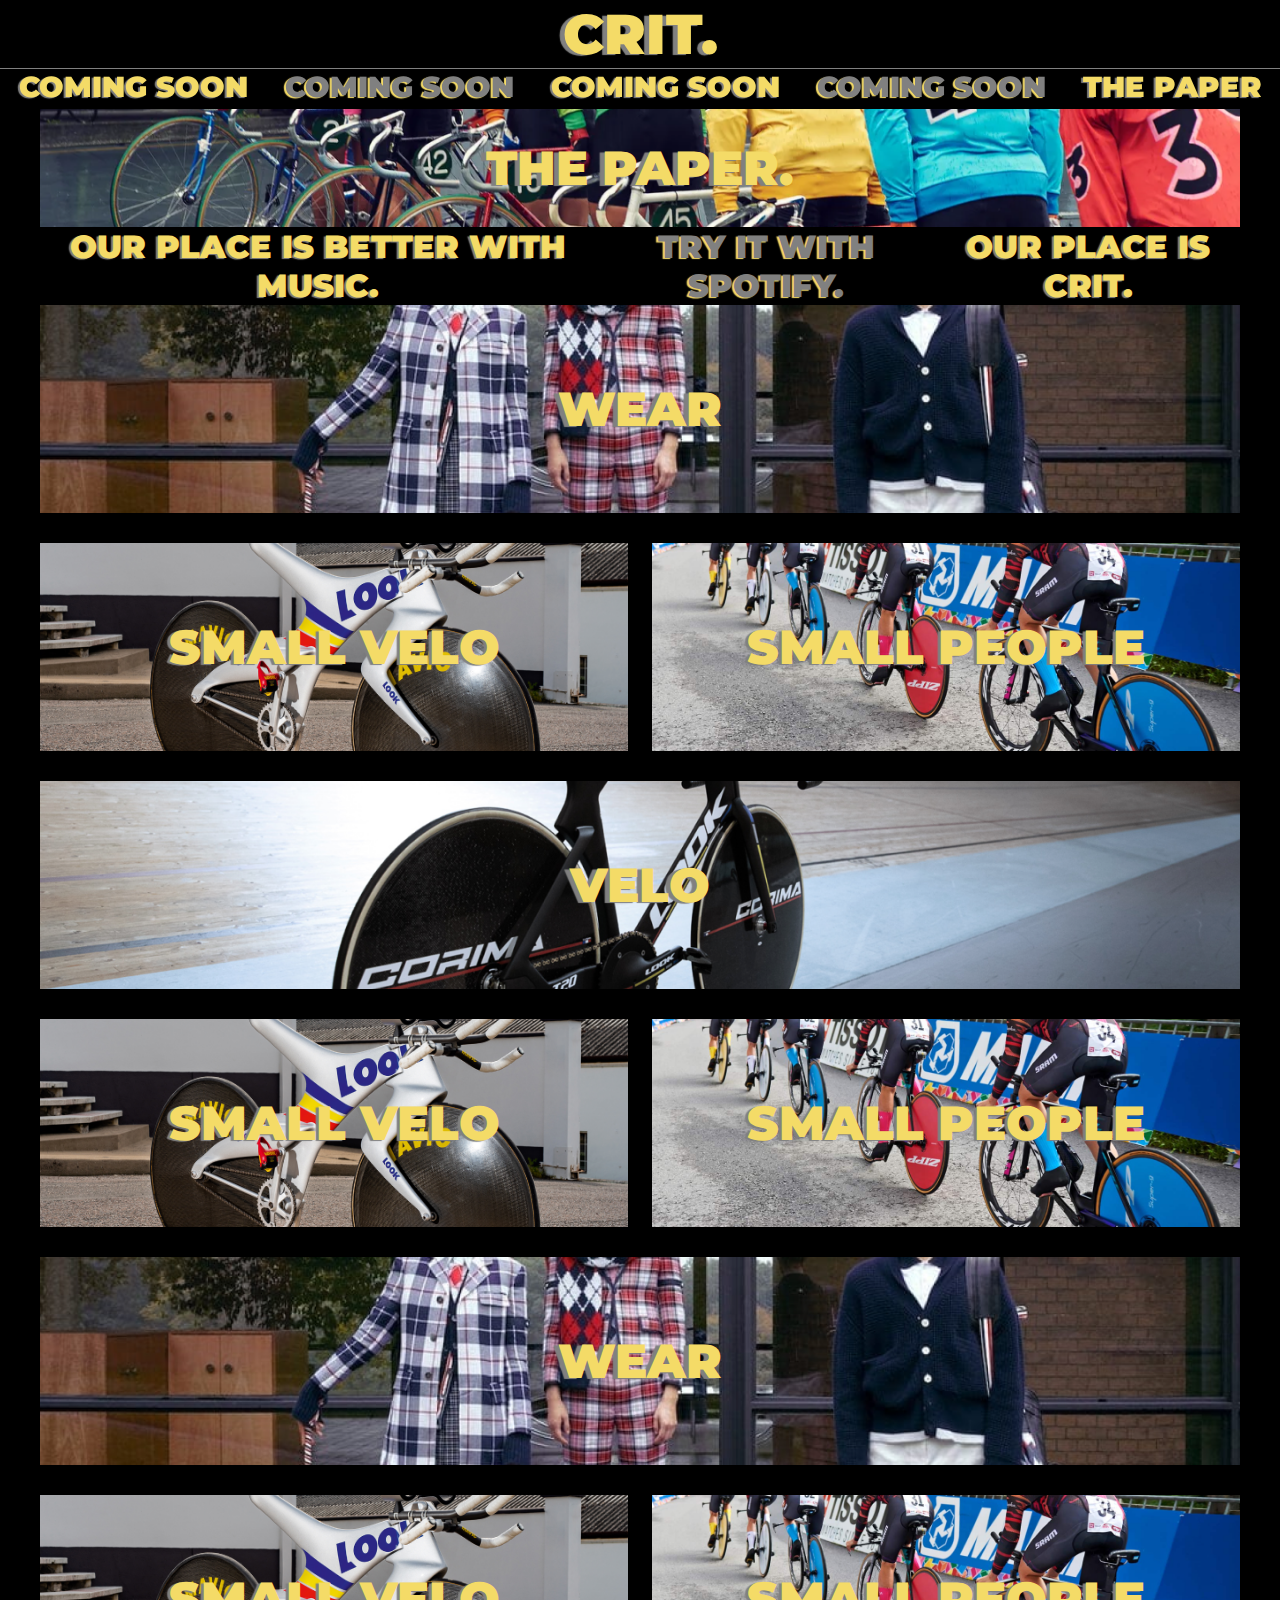
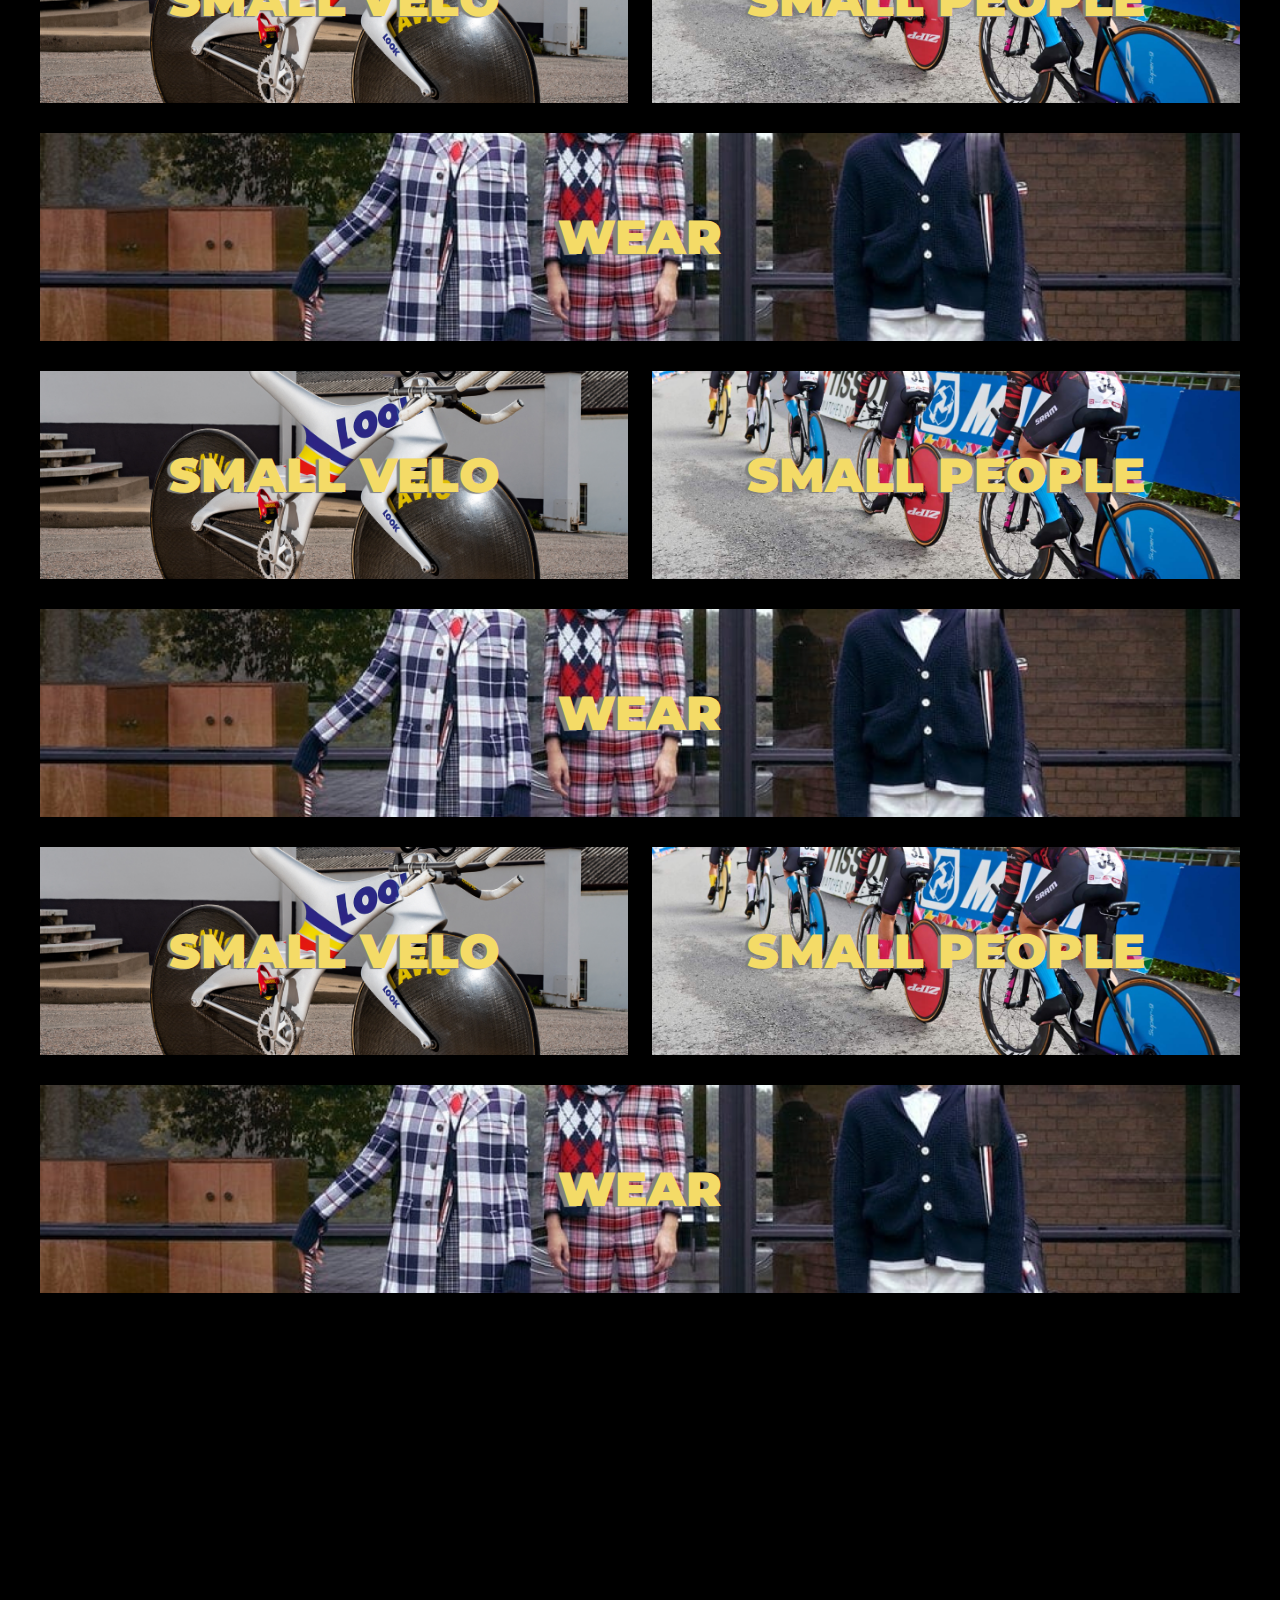
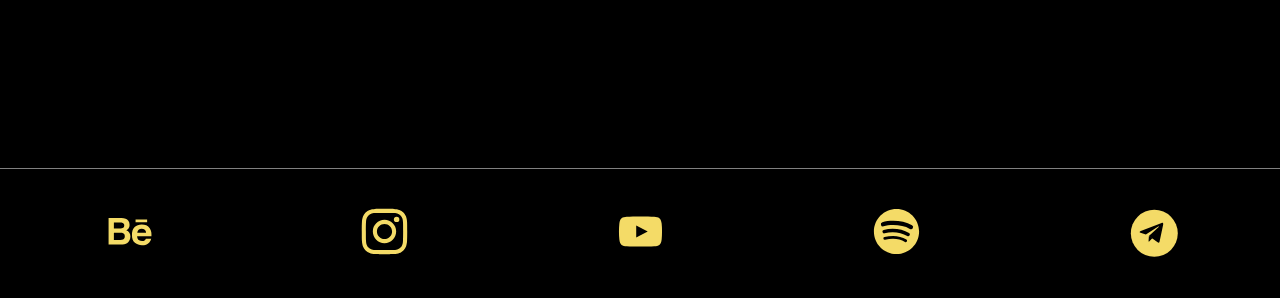
<file: templates/paper.html>
<!DOCTYPE html>
<html lang="en">
<head>
  <meta charset="UTF-8">
  <meta http-equiv="X-UA-Compatible" content="IE=edge">
  <meta name="viewport" content="width=device-width, initial-scale=1.0">
  <title>THE PAPER - CRIT.</title>
  <link rel="stylesheet" href="../styles/paper.css">
  <link rel="preconnect" href="https://fonts.googleapis.com">
  <link rel="preconnect" href="https://fonts.gstatic.com" crossorigin>
  <link href="https://fonts.googleapis.com/css2?family=Montserrat:wght@900&display=swap" rel="stylesheet">
  <link rel="shortcut icon" href="../images/crit.png" type="image/x-icon">
</head>
<body>
  <header class="header">
    <div class="logo">
      <a href="../index.html" class="header_link"><h1 class="header_text">crit.</h1></a>
    </div>
    <nav class="menu">
      <ul class="menu_list">
        <li class="menu_list_item">
          <a href="" class="menu_link">coming soon</a>
        </li>
        <li class="menu_list_item">
          <a href="" class="menu_link">coming soon</a>
        </li>
        <li class="menu_list_item">
          <a href="" class="menu_link">coming soon</a>
        </li>
        <li class="menu_list_item">
          <a href="" class="menu_link">coming soon</a>
        </li>
        <li class="menu_list_item">
          <a href="#0" class="menu_link">the paper</a>
        </li>
      </ul>
    </nav>
  </header>
  <main class="main">
    <section class="main_header">
      <a href="" class="main_header_link">
        <h1 class="main_header_text">the paper.</h1>
      </a>
    </section>
    <section class="under_main_header">
      <a href="https://open.spotify.com/user/kcbb041w42ocd0isz1skn4ejz?si=c75e0f6e8b9b4cfc" class="sptf_link">
        <span class="sptf_link_span">our place is better with music.</span>
        <span class="sptf_link_span_gray">try it with spotify.</span>
        <span class="sptf_link_span">our place is crit.</span>
      </a>
    </section>
    <section class="main_section">
      <div class="main_div wear">
        <a href="./category.html" class="main_link">
          <h2 class="main_text">wear</h2>
        </a>
      </div>
      <div class="main_div small_sections">
        <div class="small_sect small_velo">
          <a href="./category.html" class="sm_sect_link">
            <h3 class="small_link_text">small velo</h3>
          </a>
        </div>
        <div class="small_sect small_people">
          <a href="./category.html" class="sm_sect_link">
            <h3 class="small_link_text">small people</h3>
          </a>
        </div>
      </div>
      <div class="main_div velo">
        <a href="./category.html" class="main_link">
          <h2 class="main_text">velo</h2>
        </a>
      </div>
      <div class="main_div small_sections">
        <div class="small_sect small_velo">
          <a href="./category.html" class="sm_sect_link">
            <h3 class="small_link_text">small velo</h3>
          </a>
        </div>
        <div class="small_sect small_people">
          <a href="./category.html" class="sm_sect_link">
            <h3 class="small_link_text">small people</h3>
          </a>
        </div>
      </div>
      <div class="main_div wear">
        <a href="./category.html" class="main_link">
          <h2 class="main_text">wear</h2>
        </a>
      </div>
      <div class="main_div small_sections">
        <div class="small_sect small_velo">
          <a href="./category.html" class="sm_sect_link">
            <h3 class="small_link_text">small velo</h3>
          </a>
        </div>
        <div class="small_sect small_people">
          <a href="./category.html" class="sm_sect_link">
            <h3 class="small_link_text">small people</h3>
          </a>
        </div>
      </div>
      <div class="main_div wear">
        <a href="./category.html" class="main_link">
          <h2 class="main_text">wear</h2>
        </a>
      </div>
      <div class="main_div small_sections">
        <div class="small_sect small_velo">
          <a href="./category.html" class="sm_sect_link">
            <h3 class="small_link_text">small velo</h3>
          </a>
        </div>
        <div class="small_sect small_people">
          <a href="./category.html" class="sm_sect_link">
            <h3 class="small_link_text">small people</h3>
          </a>
        </div>
      </div>
      <div class="main_div wear">
        <a href="./category.html" class="main_link">
          <h2 class="main_text">wear</h2>
        </a>
      </div>
      <div class="main_div small_sections">
        <div class="small_sect small_velo">
          <a href="./category.html" class="sm_sect_link">
            <h3 class="small_link_text">small velo</h3>
          </a>
        </div>
        <div class="small_sect small_people">
          <a href="./category.html" class="sm_sect_link">
            <h3 class="small_link_text">small people</h3>
          </a>
        </div>
      </div>
      <div class="main_div wear">
        <a href="./category.html" class="main_link">
          <h2 class="main_text">wear</h2>
        </a>
      </div>
    </section>
    <section class="frame">
      <div class="crypto">
        <script type="text/javascript" src="https://files.coinmarketcap.com/static/widget/coinMarquee.js"></script><div id="coinmarketcap-widget-marquee" coins="1,1027,825,1839,5426,2010,3408" currency="USD" theme="dark" transparent="true" show-symbol-logo="true"></div>
      </div>
      <div class="yt_sptf">
        <iframe class="spotify" src="https://open.spotify.com/embed/playlist/6UMlSL1QLtEJ0lUHZKl4pN?utm_source=generator&theme=0" frameBorder="0" allowfullscreen="" allow="autoplay; clipboard-write; encrypted-media; fullscreen; picture-in-picture"></iframe>
        <iframe class="youtube" src="https://www.youtube.com/embed/mQ1OBsmCyyk" title="YouTube video player" frameborder="0" allow="accelerometer; autoplay; clipboard-write; encrypted-media; gyroscope; picture-in-picture" allowfullscreen></iframe>
      </div>
    </section>
  </main>
  <footer class="footer">
    <address class="socials">
      <ul class="socials_list">
        <li class="socials_item">
          <a href="https://www.behance.net/criteriumprod" class="socials_link behance">
            <svg class="socials_icon" viewbox="0 0 512 512" preserveAspectRatio="xMidYMid meet">
              <path d="M254.8 171.8c6.4 8.9 9.6 19.6 9.6 32 0 12.8-3.2 23.1-9.7 30.9 -3.6 4.4-9 8.4-16 12 10.7 3.9 18.8 10.1 24.2 18.5 5.5 8.4 8.2 18.7 8.2 30.7 0 12.4-3.1 23.6-9.3 33.5 -4 6.6-8.9 12.1-14.9 16.5 -6.7 5.1-14.6 8.6-23.7 10.5 -9.1 1.9-19 2.8-29.6 2.8H99.1V149.5h101.4C226.1 149.8 244.2 157.3 254.8 171.8zM140.9 185.9v46.3h51c9.1 0 16.5-1.7 22.2-5.2 5.7-3.5 8.5-9.6 8.5-18.4 0-9.8-3.8-16.2-11.3-19.4 -6.5-2.2-14.7-3.3-24.8-3.3H140.9zM140.9 266.9v55.9h50.9c9.1 0 16.2-1.2 21.2-3.7 9.2-4.6 13.8-13.3 13.8-26.2 0-10.9-4.5-18.4-13.4-22.5 -5-2.3-12-3.5-21-3.6H140.9L140.9 266.9zM396.4 207.3c10.8 4.8 19.8 12.5 26.8 23 6.4 9.2 10.5 19.9 12.4 32.1 1.1 7.1 1.5 17.4 1.3 30.8H323.9c0.6 15.6 6 26.5 16.2 32.7 6.2 3.9 13.6 5.8 22.4 5.8 9.2 0 16.8-2.4 22.5-7.1 3.2-2.6 5.9-6.1 8.4-10.7h41.4c-1.1 9.2-6.1 18.5-15 28 -13.9 15.1-33.4 22.6-58.4 22.6 -20.6 0-38.9-6.4-54.6-19.1 -15.8-12.7-23.7-33.4-23.7-62.1 0-26.9 7.1-47.5 21.4-61.8 14.2-14.3 32.7-21.5 55.5-21.5C373.4 200 385.6 202.4 396.4 207.3zM335.7 242.3c-5.7 5.9-9.3 13.9-10.8 24h69.9c-0.7-10.8-4.3-18.9-10.8-24.5 -6.5-5.6-14.5-8.4-24.1-8.4C349.5 233.4 341.4 236.4 335.7 242.3zM402.8 161.5h-91.2V182.7h91.2V161.5z"></path>
            </svg>
          </a>
        </li>
        <li class="socials_item">
          <a href="https://instagram.com/crit.erium" class="socials_link instagram">
            <svg class="socials_icon" viewbox="0 0 512 512" preserveAspectRatio="xMidYMid meet">
              <path d="M256 109.3c47.8 0 53.4 0.2 72.3 1 17.4 0.8 26.9 3.7 33.2 6.2 8.4 3.2 14.3 7.1 20.6 13.4 6.3 6.3 10.1 12.2 13.4 20.6 2.5 6.3 5.4 15.8 6.2 33.2 0.9 18.9 1 24.5 1 72.3s-0.2 53.4-1 72.3c-0.8 17.4-3.7 26.9-6.2 33.2 -3.2 8.4-7.1 14.3-13.4 20.6 -6.3 6.3-12.2 10.1-20.6 13.4 -6.3 2.5-15.8 5.4-33.2 6.2 -18.9 0.9-24.5 1-72.3 1s-53.4-0.2-72.3-1c-17.4-0.8-26.9-3.7-33.2-6.2 -8.4-3.2-14.3-7.1-20.6-13.4 -6.3-6.3-10.1-12.2-13.4-20.6 -2.5-6.3-5.4-15.8-6.2-33.2 -0.9-18.9-1-24.5-1-72.3s0.2-53.4 1-72.3c0.8-17.4 3.7-26.9 6.2-33.2 3.2-8.4 7.1-14.3 13.4-20.6 6.3-6.3 12.2-10.1 20.6-13.4 6.3-2.5 15.8-5.4 33.2-6.2C202.6 109.5 208.2 109.3 256 109.3M256 77.1c-48.6 0-54.7 0.2-73.8 1.1 -19 0.9-32.1 3.9-43.4 8.3 -11.8 4.6-21.7 10.7-31.7 20.6 -9.9 9.9-16.1 19.9-20.6 31.7 -4.4 11.4-7.4 24.4-8.3 43.4 -0.9 19.1-1.1 25.2-1.1 73.8 0 48.6 0.2 54.7 1.1 73.8 0.9 19 3.9 32.1 8.3 43.4 4.6 11.8 10.7 21.7 20.6 31.7 9.9 9.9 19.9 16.1 31.7 20.6 11.4 4.4 24.4 7.4 43.4 8.3 19.1 0.9 25.2 1.1 73.8 1.1s54.7-0.2 73.8-1.1c19-0.9 32.1-3.9 43.4-8.3 11.8-4.6 21.7-10.7 31.7-20.6 9.9-9.9 16.1-19.9 20.6-31.7 4.4-11.4 7.4-24.4 8.3-43.4 0.9-19.1 1.1-25.2 1.1-73.8s-0.2-54.7-1.1-73.8c-0.9-19-3.9-32.1-8.3-43.4 -4.6-11.8-10.7-21.7-20.6-31.7 -9.9-9.9-19.9-16.1-31.7-20.6 -11.4-4.4-24.4-7.4-43.4-8.3C310.7 77.3 304.6 77.1 256 77.1L256 77.1z"></path>
              <path d="M256 164.1c-50.7 0-91.9 41.1-91.9 91.9s41.1 91.9 91.9 91.9 91.9-41.1 91.9-91.9S306.7 164.1 256 164.1zM256 315.6c-32.9 0-59.6-26.7-59.6-59.6s26.7-59.6 59.6-59.6 59.6 26.7 59.6 59.6S288.9 315.6 256 315.6z"></path>
              <circle cx="351.5" cy="160.5" r="21.5"></circle>
            </svg>
          </a>
        </li>
        <li class="socials_item">
          <a href="https://www.youtube.com/channel/UCUFJHcUhofE1GL7dSLpcH6g" class="socials_link youtube">
            <svg class="socials_icon" viewbox="0 0 512 512" preserveAspectRatio="xMidYMid meet">
              <path d="M422.6 193.6c-5.3-45.3-23.3-51.6-59-54 -50.8-3.5-164.3-3.5-215.1 0 -35.7 2.4-53.7 8.7-59 54 -4 33.6-4 91.1 0 124.8 5.3 45.3 23.3 51.6 59 54 50.9 3.5 164.3 3.5 215.1 0 35.7-2.4 53.7-8.7 59-54C426.6 284.8 426.6 227.3 422.6 193.6zM222.2 303.4v-94.6l90.7 47.3L222.2 303.4z"></path>
            </svg>
          </a>
        </li>
        <li class="socials_item">
          <a href="https://open.spotify.com/user/kcbb041w42ocd0isz1skn4ejz?si=75e70e6585c84d47" class="socials_link spotify">
            <svg class="socials_icon" viewbox="0 0 512 512" preserveAspectRatio="xMidYMid meet">
              <path d="M256 78c-98.3 0-178 79.7-178 178 0 98.31 79.7 178 178 178 98.31 0 178-79.69 178-178 0-98.3-79.69-178-178-178zm81.63 256.73a11.09 11.09 0 0 1-15.26 3.68c-41.8-25.53-94.4-31.31-156.37-17.16a11.1 11.1 0 0 1-4.93-21.64c67.8-15.49 125.96-8.82 172.88 19.86a11.1 11.1 0 0 1 3.68 15.26zm21.79-48.47a13.88 13.88 0 0 1-19.1 4.57c-47.84-29.4-120.77-37.92-177.36-20.74a13.9 13.9 0 0 1-17.32-9.25 13.9 13.9 0 0 1 9.25-17.3c64.65-19.62 145.01-10.12 199.96 23.64a13.87 13.87 0 0 1 4.56 19.08zm1.87-50.47c-57.37-34.07-152.02-37.2-206.8-20.58a16.65 16.65 0 1 1-9.66-31.87c62.88-19.08 167.4-15.4 233.45 23.81a16.63 16.63 0 0 1 5.82 22.82 16.63 16.63 0 0 1-22.8 5.82h-.01z"></path>
            </svg>
          </a>
        </li>
        <li class="socials_item">
          <a href="https://t.me/crit_erium" class="socials_link telegram">
            <svg class="socials_icon" xmlns="http://www.w3.org/2000/svg" viewBox="-36 -60 312 360">
              <defs><linearGradient gradientUnits="userSpaceOnUse" y2="180" y1="40.08" x2="100.08" x1="160.08" id="a"><stop stop-color="#37aee2" offset="0"/><stop stop-color="#1e96c8" offset="1"/></linearGradient><linearGradient gradientUnits="userSpaceOnUse" gradientTransform="scale(1.0919 .91583)" y2="174.66" y1="131.039" x2="146.503" x1="123.677" id="b"><stop stop-color="#eff7fc" offset="0"/><stop stop-color="#fff" offset="1"/></linearGradient></defs><circle r="130" cy="130" cx="130"/><path d="M98 175c-3.888 0-3.227-1.468-4.568-5.17L82 132.207 170 80"/><path d="M98 175c3 0 4.325-1.372 6-3l16-15.558-19.958-12.035" fill="#000000"/><path d="M100.04 144.41l48.36 35.729c5.519 3.045 9.501 1.468 10.876-5.123l19.685-92.763c2.015-8.08-3.08-11.746-8.36-9.349l-115.59 44.571c-7.89 3.165-7.843 7.567-1.438 9.528l29.663 9.259 68.673-43.325c3.242-1.966 6.218-.91 3.776 1.258" fill="#000000"/>
            </svg>
          </a>
        </li>
      </ul>
    </address>
  </footer>
</body>
</html>
</file>
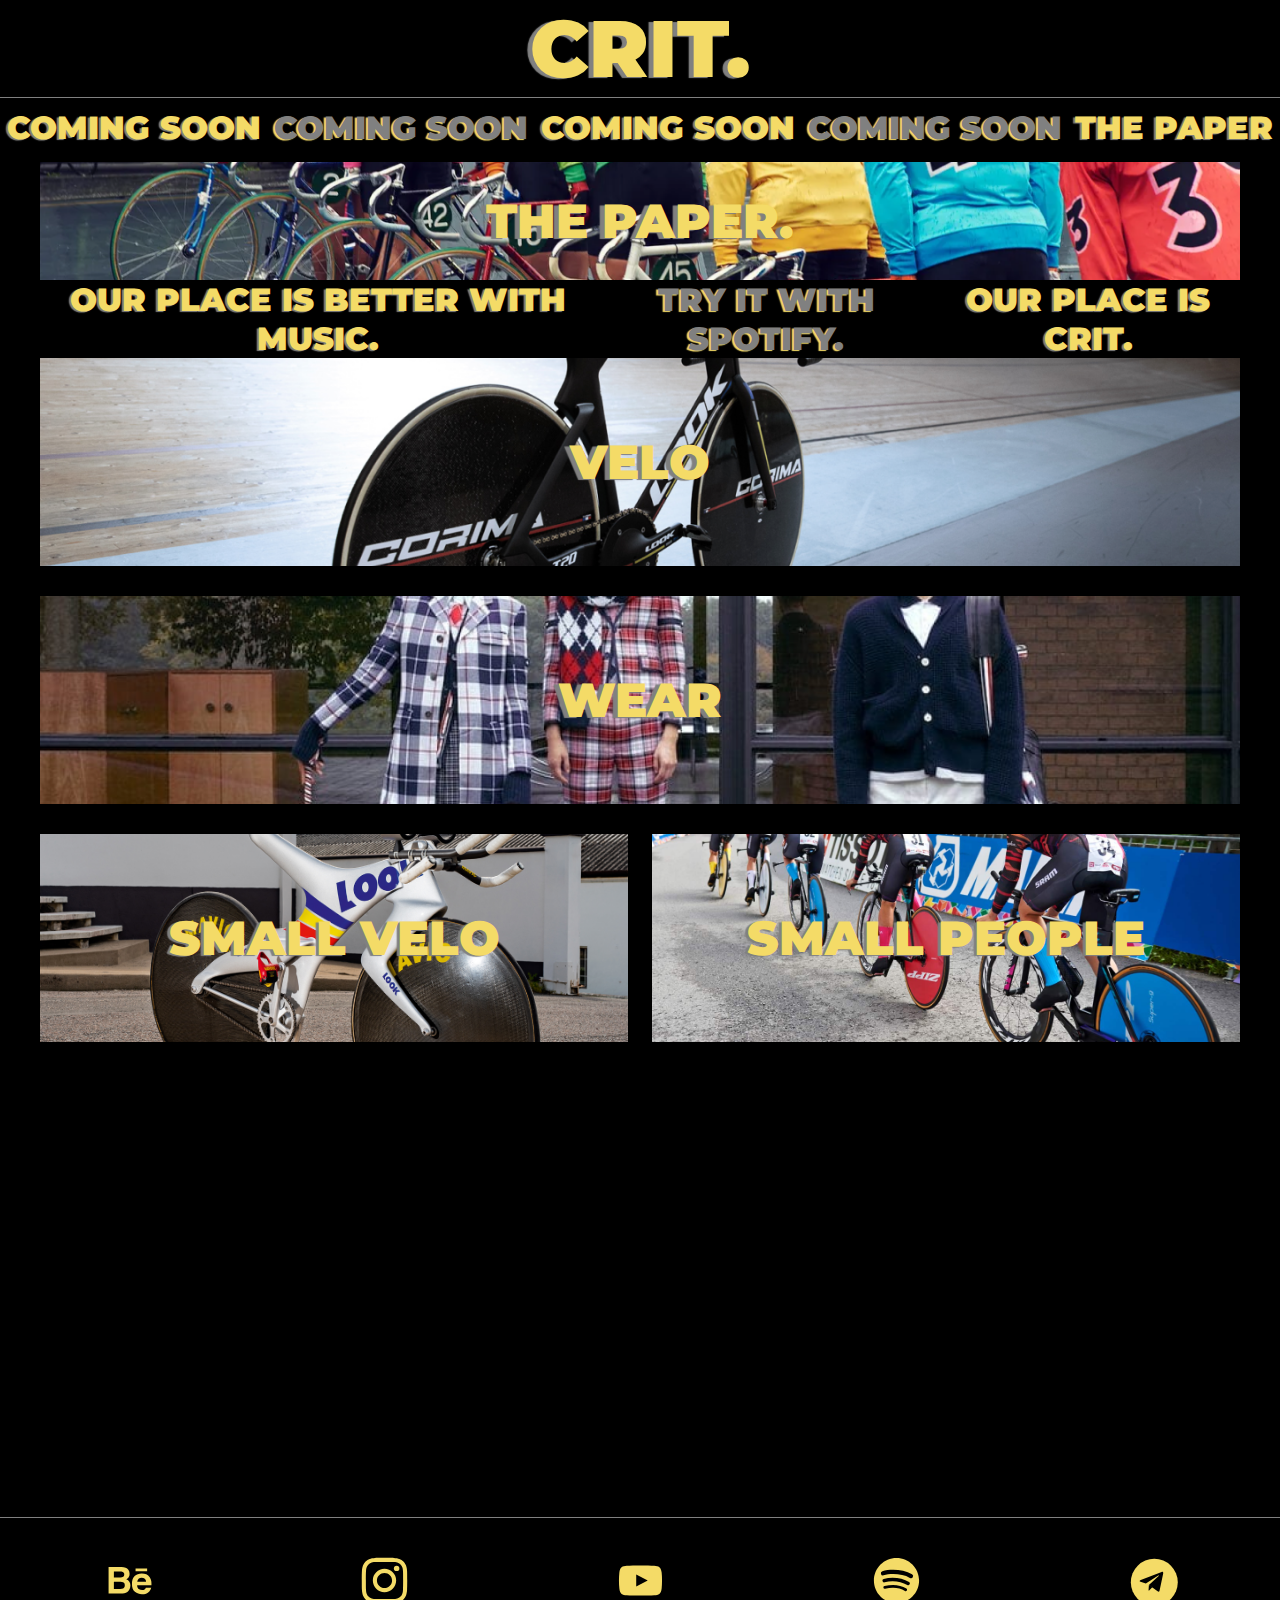
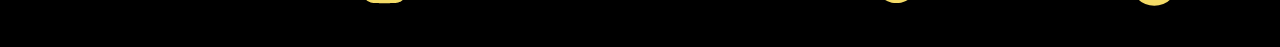
<file: thepaper/paper.html>
<!DOCTYPE html>
<html lang="en">
<head>
  <meta charset="UTF-8">
  <meta http-equiv="X-UA-Compatible" content="IE=edge">
  <meta name="viewport" content="width=device-width, initial-scale=1.0">
  <title>THE PAPER - CRIT.</title>
  <link rel="stylesheet" href="paper.css">
  <link rel="preconnect" href="https://fonts.googleapis.com">
  <link rel="preconnect" href="https://fonts.gstatic.com" crossorigin>
  <link href="https://fonts.googleapis.com/css2?family=Montserrat:wght@900&display=swap" rel="stylesheet">
  <link rel="shortcut icon" href="./images/crit.png" type="image/x-icon">
</head>
<body>
  <header class="header">
    <div class="logo">
      <a href="../index.html" class="header_link"><h1 class="header_text">crit.</h1></a>
    </div>
    <nav class="menu">
      <ul class="menu_list">
        <li class="menu_list_item">
          <a href="" class="menu_link">coming soon</a>
        </li>
        <li class="menu_list_item">
          <a href="" class="menu_link">coming soon</a>
        </li>
        <li class="menu_list_item">
          <a href="" class="menu_link">coming soon</a>
        </li>
        <li class="menu_list_item">
          <a href="" class="menu_link">coming soon</a>
        </li>
        <li class="menu_list_item">
          <a href="#0" class="menu_link">the paper</a>
        </li>
      </ul>
    </nav>
  </header>
  <main class="main">
    <section class="main_header">
      <a href="#0" class="main_header_link">
        <h1 class="main_header_text">the paper.</h1>
      </a>
    </section>
    <section class="under_main_header">
      <a href="https://open.spotify.com/user/kcbb041w42ocd0isz1skn4ejz?si=c75e0f6e8b9b4cfc" class="sptf_link">
        <span class="sptf_link_span">our place is better with music.</span>
        <span class="sptf_link_span_gray">try it with spotify.</span>
        <span class="sptf_link_span">our place is crit.</span>
      </a>
    </section>
    <section class="main_section">
      <div class="main_div velo">
        <a href="#0" class="main_link">
          <h2 class="main_text">velo</h2>
        </a>
      </div>
      <div class="main_div wear">
        <a href="#0" class="main_link">
          <h2 class="main_text">wear</h2>
        </a>
      </div>
      <div class="main_div small_sections">
        <div class="small_sect small_velo">
          <a href="" class="sm_sect_link">
            <h3 class="small_link_text">small velo</h3>
          </a>
        </div>
        <div class="small_sect small_people">
          <a href="" class="sm_sect_link">
            <h3 class="small_link_text">small people</h3>
          </a>
        </div>
      </div>
    </section>
    <section class="frame">
      <div class="crypto">
        <script type="text/javascript" src="https://files.coinmarketcap.com/static/widget/coinMarquee.js"></script><div id="coinmarketcap-widget-marquee" coins="1,1027,825,1839,5426,2010,3408" currency="USD" theme="dark" transparent="true" show-symbol-logo="true"></div>
      </div>
      <div class="yt_sptf">
        <iframe class="spotify" src="https://open.spotify.com/embed/playlist/6UMlSL1QLtEJ0lUHZKl4pN?utm_source=generator&theme=0" frameBorder="0" allowfullscreen="" allow="autoplay; clipboard-write; encrypted-media; fullscreen; picture-in-picture"></iframe>
        <iframe class="youtube" src="https://www.youtube.com/embed/mQ1OBsmCyyk" title="YouTube video player" frameborder="0" allow="accelerometer; autoplay; clipboard-write; encrypted-media; gyroscope; picture-in-picture" allowfullscreen></iframe>
      </div>
    </section>
  </main>
  <footer class="footer">
    <address class="socials">
      <ul class="socials_list">
        <li class="socials_item">
          <a href="https://www.behance.net/criteriumprod" class="socials_link behance">
            <svg class="socials_icon" viewbox="0 0 512 512" preserveAspectRatio="xMidYMid meet">
              <path d="M254.8 171.8c6.4 8.9 9.6 19.6 9.6 32 0 12.8-3.2 23.1-9.7 30.9 -3.6 4.4-9 8.4-16 12 10.7 3.9 18.8 10.1 24.2 18.5 5.5 8.4 8.2 18.7 8.2 30.7 0 12.4-3.1 23.6-9.3 33.5 -4 6.6-8.9 12.1-14.9 16.5 -6.7 5.1-14.6 8.6-23.7 10.5 -9.1 1.9-19 2.8-29.6 2.8H99.1V149.5h101.4C226.1 149.8 244.2 157.3 254.8 171.8zM140.9 185.9v46.3h51c9.1 0 16.5-1.7 22.2-5.2 5.7-3.5 8.5-9.6 8.5-18.4 0-9.8-3.8-16.2-11.3-19.4 -6.5-2.2-14.7-3.3-24.8-3.3H140.9zM140.9 266.9v55.9h50.9c9.1 0 16.2-1.2 21.2-3.7 9.2-4.6 13.8-13.3 13.8-26.2 0-10.9-4.5-18.4-13.4-22.5 -5-2.3-12-3.5-21-3.6H140.9L140.9 266.9zM396.4 207.3c10.8 4.8 19.8 12.5 26.8 23 6.4 9.2 10.5 19.9 12.4 32.1 1.1 7.1 1.5 17.4 1.3 30.8H323.9c0.6 15.6 6 26.5 16.2 32.7 6.2 3.9 13.6 5.8 22.4 5.8 9.2 0 16.8-2.4 22.5-7.1 3.2-2.6 5.9-6.1 8.4-10.7h41.4c-1.1 9.2-6.1 18.5-15 28 -13.9 15.1-33.4 22.6-58.4 22.6 -20.6 0-38.9-6.4-54.6-19.1 -15.8-12.7-23.7-33.4-23.7-62.1 0-26.9 7.1-47.5 21.4-61.8 14.2-14.3 32.7-21.5 55.5-21.5C373.4 200 385.6 202.4 396.4 207.3zM335.7 242.3c-5.7 5.9-9.3 13.9-10.8 24h69.9c-0.7-10.8-4.3-18.9-10.8-24.5 -6.5-5.6-14.5-8.4-24.1-8.4C349.5 233.4 341.4 236.4 335.7 242.3zM402.8 161.5h-91.2V182.7h91.2V161.5z"></path>
            </svg>
          </a>
        </li>
        <li class="socials_item">
          <a href="https://instagram.com/crit.erium" class="socials_link instagram">
            <svg class="socials_icon" viewbox="0 0 512 512" preserveAspectRatio="xMidYMid meet">
              <path d="M256 109.3c47.8 0 53.4 0.2 72.3 1 17.4 0.8 26.9 3.7 33.2 6.2 8.4 3.2 14.3 7.1 20.6 13.4 6.3 6.3 10.1 12.2 13.4 20.6 2.5 6.3 5.4 15.8 6.2 33.2 0.9 18.9 1 24.5 1 72.3s-0.2 53.4-1 72.3c-0.8 17.4-3.7 26.9-6.2 33.2 -3.2 8.4-7.1 14.3-13.4 20.6 -6.3 6.3-12.2 10.1-20.6 13.4 -6.3 2.5-15.8 5.4-33.2 6.2 -18.9 0.9-24.5 1-72.3 1s-53.4-0.2-72.3-1c-17.4-0.8-26.9-3.7-33.2-6.2 -8.4-3.2-14.3-7.1-20.6-13.4 -6.3-6.3-10.1-12.2-13.4-20.6 -2.5-6.3-5.4-15.8-6.2-33.2 -0.9-18.9-1-24.5-1-72.3s0.2-53.4 1-72.3c0.8-17.4 3.7-26.9 6.2-33.2 3.2-8.4 7.1-14.3 13.4-20.6 6.3-6.3 12.2-10.1 20.6-13.4 6.3-2.5 15.8-5.4 33.2-6.2C202.6 109.5 208.2 109.3 256 109.3M256 77.1c-48.6 0-54.7 0.2-73.8 1.1 -19 0.9-32.1 3.9-43.4 8.3 -11.8 4.6-21.7 10.7-31.7 20.6 -9.9 9.9-16.1 19.9-20.6 31.7 -4.4 11.4-7.4 24.4-8.3 43.4 -0.9 19.1-1.1 25.2-1.1 73.8 0 48.6 0.2 54.7 1.1 73.8 0.9 19 3.9 32.1 8.3 43.4 4.6 11.8 10.7 21.7 20.6 31.7 9.9 9.9 19.9 16.1 31.7 20.6 11.4 4.4 24.4 7.4 43.4 8.3 19.1 0.9 25.2 1.1 73.8 1.1s54.7-0.2 73.8-1.1c19-0.9 32.1-3.9 43.4-8.3 11.8-4.6 21.7-10.7 31.7-20.6 9.9-9.9 16.1-19.9 20.6-31.7 4.4-11.4 7.4-24.4 8.3-43.4 0.9-19.1 1.1-25.2 1.1-73.8s-0.2-54.7-1.1-73.8c-0.9-19-3.9-32.1-8.3-43.4 -4.6-11.8-10.7-21.7-20.6-31.7 -9.9-9.9-19.9-16.1-31.7-20.6 -11.4-4.4-24.4-7.4-43.4-8.3C310.7 77.3 304.6 77.1 256 77.1L256 77.1z"></path>
              <path d="M256 164.1c-50.7 0-91.9 41.1-91.9 91.9s41.1 91.9 91.9 91.9 91.9-41.1 91.9-91.9S306.7 164.1 256 164.1zM256 315.6c-32.9 0-59.6-26.7-59.6-59.6s26.7-59.6 59.6-59.6 59.6 26.7 59.6 59.6S288.9 315.6 256 315.6z"></path>
              <circle cx="351.5" cy="160.5" r="21.5"></circle>
            </svg>
          </a>
        </li>
        <li class="socials_item">
          <a href="https://www.youtube.com/channel/UCUFJHcUhofE1GL7dSLpcH6g" class="socials_link youtube">
            <svg class="socials_icon" viewbox="0 0 512 512" preserveAspectRatio="xMidYMid meet">
              <path d="M422.6 193.6c-5.3-45.3-23.3-51.6-59-54 -50.8-3.5-164.3-3.5-215.1 0 -35.7 2.4-53.7 8.7-59 54 -4 33.6-4 91.1 0 124.8 5.3 45.3 23.3 51.6 59 54 50.9 3.5 164.3 3.5 215.1 0 35.7-2.4 53.7-8.7 59-54C426.6 284.8 426.6 227.3 422.6 193.6zM222.2 303.4v-94.6l90.7 47.3L222.2 303.4z"></path>
            </svg>
          </a>
        </li>
        <li class="socials_item">
          <a href="https://open.spotify.com/user/kcbb041w42ocd0isz1skn4ejz?si=75e70e6585c84d47" class="socials_link spotify">
            <svg class="socials_icon" viewbox="0 0 512 512" preserveAspectRatio="xMidYMid meet">
              <path d="M256 78c-98.3 0-178 79.7-178 178 0 98.31 79.7 178 178 178 98.31 0 178-79.69 178-178 0-98.3-79.69-178-178-178zm81.63 256.73a11.09 11.09 0 0 1-15.26 3.68c-41.8-25.53-94.4-31.31-156.37-17.16a11.1 11.1 0 0 1-4.93-21.64c67.8-15.49 125.96-8.82 172.88 19.86a11.1 11.1 0 0 1 3.68 15.26zm21.79-48.47a13.88 13.88 0 0 1-19.1 4.57c-47.84-29.4-120.77-37.92-177.36-20.74a13.9 13.9 0 0 1-17.32-9.25 13.9 13.9 0 0 1 9.25-17.3c64.65-19.62 145.01-10.12 199.96 23.64a13.87 13.87 0 0 1 4.56 19.08zm1.87-50.47c-57.37-34.07-152.02-37.2-206.8-20.58a16.65 16.65 0 1 1-9.66-31.87c62.88-19.08 167.4-15.4 233.45 23.81a16.63 16.63 0 0 1 5.82 22.82 16.63 16.63 0 0 1-22.8 5.82h-.01z"></path>
            </svg>
          </a>
        </li>
        <li class="socials_item">
          <a href="https://t.me/crit_erium" class="socials_link telegram">
            <svg class="socials_icon" xmlns="http://www.w3.org/2000/svg" viewBox="-36 -60 312 360">
              <defs><linearGradient gradientUnits="userSpaceOnUse" y2="180" y1="40.08" x2="100.08" x1="160.08" id="a"><stop stop-color="#37aee2" offset="0"/><stop stop-color="#1e96c8" offset="1"/></linearGradient><linearGradient gradientUnits="userSpaceOnUse" gradientTransform="scale(1.0919 .91583)" y2="174.66" y1="131.039" x2="146.503" x1="123.677" id="b"><stop stop-color="#eff7fc" offset="0"/><stop stop-color="#fff" offset="1"/></linearGradient></defs><circle r="130" cy="130" cx="130"/><path d="M98 175c-3.888 0-3.227-1.468-4.568-5.17L82 132.207 170 80"/><path d="M98 175c3 0 4.325-1.372 6-3l16-15.558-19.958-12.035" fill="#000000"/><path d="M100.04 144.41l48.36 35.729c5.519 3.045 9.501 1.468 10.876-5.123l19.685-92.763c2.015-8.08-3.08-11.746-8.36-9.349l-115.59 44.571c-7.89 3.165-7.843 7.567-1.438 9.528l29.663 9.259 68.673-43.325c3.242-1.966 6.218-.91 3.776 1.258" fill="#000000"/>
            </svg>
          </a>
        </li>
      </ul>
    </address>
  </footer>
</body>
</html>
</file>
<file: style.css>
* {
  margin: 0;
  padding: 0;
  box-sizing: border-box;
}

body {
  background-color: black;
}

.header {
  height: 12vh;
  display: flex;
  justify-content: center;
  align-items: center;
}

.header_link {
  text-decoration: none;
}

.header_text {
  font-family: 'Montserrat', sans-serif;
  font-size: 5rem;
  font-weight: 900;
  color: #F4DB67;
  text-transform: uppercase;
  text-shadow: -5px 1px 1px gray;
  text-align: center;
}

.container {
  height: 75vh;
  background-color: black;
  background-image: url("./images/image21.png");
  background-size: cover;
  background-repeat: repeat;
  background-position: center center;
}

.inside_container {
  height: 75vh;
  background-image: url("./images/UNDERCONSTRUCTION.png");
  background-size: contain;
  background-repeat: repeat;
  background-position: center center;
}

.socials_list {
  height: 12vh;
  display: flex;
  justify-content: space-around;
  align-items: center;
}

.socials_item {
  align-self: center;
  list-style: none;
  align-self: center;
  justify-self: center;
}

.socials_icon {
  width: 65px;
  height: 65px;
  fill: #F4DB67;
}

@media screen and (max-width: 926px) and (orientation: landscape) {
  .header {
    margin-bottom: 10px;
    margin-top: 10px;
  }

  .header_text {
    font-size: 3rem;
  }

  .container {
    height: 65vh;
    background-size: contain;
    background-repeat: repeat;
  }

  .inside_container {
    height: 65vh;
    background-repeat: repeat;
  }

  .socials_list {
    margin-top: 10px;
  }

  .socials_icon {
    width: 50px;
    height: 50px;
  }
}

@media screen and (max-width: 428px) {
  .header_text {
    font-size: 5rem;
  }

  .container {
    min-height: 55vh;
    max-height: 75vh;
    background-repeat: no-repeat;
  }

  .inside_container {
    min-height: 55vh;
    max-height: 75vh;
  }
}


@media screen and (min-width: 814px) {
  .header_text:hover {
    color: gray;
    text-shadow: -5px 1px 1px #F4DB67;
  }

  .container {
    height: 75vh;
    background-size: contain;
    background-repeat: repeat;
  }

  .inside_container {
    height: 73vh;
    background-image: url("./images/UNDERCONSTRUCTION_UNCUT.png");
    background-size: contain;
    background-repeat: repeat;
  }

  .inside_container:hover {
    background-image: url("./images/UNDERCONSTRUCTION_UNCUT_REVERSE.png");
  }

  .socials_icon:hover {
    fill: gray;
  }
}
</file>
<file: styles/article.css>
* {
  margin: 0;
  padding: 0;
  box-sizing: border-box;
}

body {
  background-color: black;
}


/* ============HEADER=========== */

.header {
  display: flex;
  justify-content: center;
  align-items: center;
  flex-wrap: wrap;

  z-index: 10;
  position: sticky;
  top: 0;
  background-color: rgba(0, 0, 0, 0.7);
}

.header_link {
  text-decoration: none;
}

.header_text {
  font-family: 'Montserrat', sans-serif;
  font-size: 5rem;
  font-weight: 900;
  color: #F4DB67;
  text-transform: uppercase;
  text-shadow: -5px 1px 1px gray;
  text-align: center;
}

.header_text:hover {
  color: gray;
  text-shadow: -5px 1px 1px #F4DB67;
}

/* ============MENU=========== */

.menu {
  display: block;
  width: 100%;
  border-top: 1px solid gray;
  padding-top: 10px;
  padding-bottom: 15px;
}

.menu_list {
  list-style-type: none;
  display: flex;
  flex-direction: row;
  flex-wrap: nowrap;
  justify-content: space-around;
}

.menu_list_item {
  font-family: 'Montserrat', sans-serif;
  font-size: 2rem;
  font-weight: 900;
  text-transform: uppercase;
  text-align: center;
}

.menu_link {
  text-decoration: none;
  color: #F4DB67;
  text-shadow: -2px 1px 1px gray;
}

.menu_list_item:nth-child(2n) > .menu_link {
  color: gray;
  text-shadow: -2px 1px 1px #F4DB67;
}

.menu_link:hover {
  color: gray;
  text-shadow: -2px 1px 1px #F4DB67;
}

.menu_list_item:nth-child(2n) > .menu_link:hover {
  color: #F4DB67;
  text-shadow: -2px 1px 1px gray;
}

/* =========MAIN========= */

.main {
  margin-top: 5px;
  margin-left: 40px;
  margin-right: 40px;
}

.main_header {
  background-image: url("../images/paper_top_bg.png");
  background-position: center center;
  background-size: cover;
  background-repeat: no-repeat;
}

.main_header:hover {
  outline: 3px solid #F4DB67;
}

.main_header_link {
  text-decoration: none;
}

.main_header_text {
  font-family: 'Montserrat', sans-serif;
  font-size: 3rem;
  font-weight: 900;
  color: #F4DB67;
  text-transform: uppercase;
  text-shadow: -5px 1px 1px gray;
  text-align: center;
  padding-top: 30px;
  padding-bottom: 30px;
}

/* ==========UNDER MAIN========= */

.sptf_link {
  display: flex;
  justify-content: space-around;
  flex-wrap: nowrap;
  font-family: 'Montserrat', sans-serif;
  font-size: 2rem;
  font-weight: 900;
  color: #F4DB67;
  text-transform: uppercase;
  text-shadow: -2px 1px 1px gray;
  text-align: center;
  text-decoration: none;
}

.sptf_link_span_gray {
  color: gray;
  text-shadow: -2px 1px 1px #F4DB67;
}

/* =========FRAME========= */

.crypto {
  margin-top: 5px;
  margin-bottom: 15px;
}

.yt_sptf {
  display: flex;
  justify-content: space-between;
  margin-bottom: 45px;
}

.spotify {
  width: 24%;
  height: 400px;
}

.youtube {
  width: 74%;
  height: 400px;
}

/* ========FOOTER======== */

.socials_list {
  display: flex;
  justify-content: space-around;
  align-items: center;
  padding-top: 30px;
  padding-bottom: 30px;
  border-top: 1px solid gray;
  margin-top: 30px;
}

.socials_item {
  align-self: center;
  list-style: none;
  align-self: center;
  justify-self: center;
}

.socials_icon {
  width: 65px;
  height: 65px;
  fill: #F4DB67;
}

.socials_icon:hover {
  fill: gray;
}
</file>
<file: styles/category.css>
* {
  margin: 0;
  padding: 0;
  box-sizing: border-box;
}

body {
  background-color: black;
}


/* ============HEADER=========== */

.header {
  display: flex;
  justify-content: center;
  align-items: center;
  flex-wrap: wrap;

  z-index: 10;
  position: sticky;
  top: 0;
  background-color: rgba(0, 0, 0, 0.7);
}

.header_link {
  text-decoration: none;
}

.header_text {
  font-family: 'Montserrat', sans-serif;
  font-size: 5rem;
  font-weight: 900;
  color: #F4DB67;
  text-transform: uppercase;
  text-shadow: -5px 1px 1px gray;
  text-align: center;
}

.header_text:hover {
  color: gray;
  text-shadow: -5px 1px 1px #F4DB67;
}

/* ============MENU=========== */

.menu {
  display: block;
  width: 100%;
  border-top: 1px solid gray;
  padding-top: 10px;
  padding-bottom: 15px;
}

.menu_list {
  list-style-type: none;
  display: flex;
  flex-direction: row;
  flex-wrap: nowrap;
  justify-content: space-around;
}

.menu_list_item {
  font-family: 'Montserrat', sans-serif;
  font-size: 2rem;
  font-weight: 900;
  text-transform: uppercase;
  text-align: center;
}

.menu_link {
  text-decoration: none;
  color: #F4DB67;
  text-shadow: -2px 1px 1px gray;
}

.menu_list_item:nth-child(2n) > .menu_link {
  color: gray;
  text-shadow: -2px 1px 1px #F4DB67;
}

.menu_link:hover {
  color: gray;
  text-shadow: -2px 1px 1px #F4DB67;
}

.menu_list_item:nth-child(2n) > .menu_link:hover {
  color: #F4DB67;
  text-shadow: -2px 1px 1px gray;
}


/* =========MAIN========= */

.main {
  margin-top: 5px;
  margin-left: 40px;
  margin-right: 40px;
}

.main_header {
  background-image: url("../images/paper_top_bg.png");
  background-position: center center;
  background-size: cover;
  background-repeat: no-repeat;
}

.main_header:hover {
  outline: 3px solid #F4DB67;
}

.main_header_link {
  text-decoration: none;
}

.main_header_text {
  font-family: 'Montserrat', sans-serif;
  font-size: 3rem;
  font-weight: 900;
  color: #F4DB67;
  text-transform: uppercase;
  text-shadow: -5px 1px 1px gray;
  text-align: center;
  padding-top: 30px;
  padding-bottom: 30px;
}

.crypto {
  margin-top: 15px;
  margin-bottom: 30px;
}

/* ========CENTER========== */

.center {
  display: flex;
  justify-content: space-between;
}

.articles {
  width: 75%;
}

.article {
  display: flex;
}

.article:nth-child(n+2) {
  margin-top: 50px;
}

.article_header {
  font-family: 'Montserrat', sans-serif;
  font-size: 1.5rem;
  font-weight: 900;
  color: #F4DB67;
  text-transform: uppercase;
  text-shadow: -3px 1px 1px gray;
}

.article_link {
  text-decoration: none;
}

.article_description {
  margin-top: 15px;
  font-family: 'Montserrat', sans-serif;
  font-size: 1rem;
  font-weight: 900;
  color: #F4DB67;
  text-transform: uppercase;
  text-shadow: -2px 1px 1px gray;
  text-align: justify;
}


/* =========SIDEBAR========= */

.yt_sptf {
  display: flex;
  flex-direction: column;
  justify-content: space-between;
  align-items: flex-end;
  margin-bottom: 45px;
  position: sticky;
  top: 180px;
}

.spotify {
  height: 280px;
  margin-bottom: 30px;
}

.youtube {
  height: 280px;
}

/* ========FOOTER======== */

.socials_list {
  display: flex;
  justify-content: space-around;
  align-items: center;
  padding-top: 30px;
  padding-bottom: 30px;
  border-top: 1px solid gray;
}

.socials_item {
  align-self: center;
  list-style: none;
  align-self: center;
  justify-self: center;
}

.socials_icon {
  width: 65px;
  height: 65px;
  fill: #F4DB67;
}

.socials_icon:hover {
  fill: gray;
}
</file>
<file: styles/paper.css>
* {
  margin: 0;
  padding: 0;
  box-sizing: border-box;
}

body {
  background-color: black;
}


/* ============HEADER=========== */

.header {
  display: flex;
  justify-content: center;
  align-items: center;
  flex-wrap: wrap;

  position: sticky;
  top: 0;
  background-color: rgba(0, 0, 0, 0.7);
}

.header_link {
  text-decoration: none;
}

.header_text {
  font-family: 'Montserrat', sans-serif;
  font-size: 3.5rem;
  font-weight: 900;
  color: #F4DB67;
  text-transform: uppercase;
  text-shadow: -5px 1px 1px gray;
  text-align: center;
}

.header_text:hover {
  color: gray;
  text-shadow: -5px 1px 1px #F4DB67;
}

/* ============MENU=========== */

.menu {
  display: block;
  width: 100%;
  border-top: 1px solid gray;
}

.menu_list {
  list-style-type: none;
  display: flex;
  flex-direction: row;
  flex-wrap: nowrap;
  justify-content: space-around;
}

.menu_list_item {
  font-family: 'Montserrat', sans-serif;
  font-size: 1.8rem;
  font-weight: 900;
  text-transform: uppercase;
  text-align: center;
}

.menu_link {
  text-decoration: none;
  color: #F4DB67;
  text-shadow: -2px 1px 1px gray;
}

.menu_list_item:nth-child(2n) > .menu_link {
  color: gray;
  text-shadow: -2px 1px 1px #F4DB67;
}

.menu_link:hover {
  color: gray;
  text-shadow: -2px 1px 1px #F4DB67;
}

.menu_list_item:nth-child(2n) > .menu_link:hover {
  color: #F4DB67;
  text-shadow: -2px 1px 1px gray;
}


/* =========MAIN========= */

.main {
  margin-top: 5px;
  margin-left: 40px;
  margin-right: 40px;
}

.main_header {
  background-image: url("../images/paper_top_bg.png");
  background-position: center center;
  background-size: cover;
  background-repeat: no-repeat;
}

.main_header:hover {
  outline: 3px solid #F4DB67;
}

.main_header_link {
  text-decoration: none;
}

.main_header_text {
  font-family: 'Montserrat', sans-serif;
  font-size: 3rem;
  font-weight: 900;
  color: #F4DB67;
  text-transform: uppercase;
  text-shadow: -5px 1px 1px gray;
  text-align: center;
  padding-top: 30px;
  padding-bottom: 30px;
}

/* ==========UNDER MAIN========= */

.sptf_link {
  display: flex;
  justify-content: space-around;
  flex-wrap: nowrap;
  font-family: 'Montserrat', sans-serif;
  font-size: 2rem;
  font-weight: 900;
  color: #F4DB67;
  text-transform: uppercase;
  text-shadow: -2px 1px 1px gray;
  text-align: center;
  text-decoration: none;
}

.sptf_link_span_gray {
  color: gray;
  text-shadow: -2px 1px 1px #F4DB67;
}

/* ========MAIN SECTION=========== */

.main_div:nth-child(n+2) {
  margin-top: 30px;
}

.velo {
  background-image: url("../images/velo_bg.png");
  background-position: center center;
  background-size: cover;
  background-repeat: no-repeat;
}

.velo:hover {
  outline: 3px solid gray;
}

.wear {
  background-image: url("../images/wear_bg.png");
  background-position: center center;
  background-size: cover;
  background-repeat: no-repeat;
}

.wear:hover {
  outline: 3px solid #F4DB67;
}

.main_link {
  text-decoration: none;
}

.main_text {
  font-family: 'Montserrat', sans-serif;
  font-size: 3rem;
  font-weight: 900;
  color: #F4DB67;
  text-transform: uppercase;
  text-shadow: -5px 1px 1px gray;
  text-align: center;
  padding-top: 75px;
  padding-bottom: 75px;
}

/* ========SMALL SECTIONS======= */

.small_sections {
  display: flex;
  justify-content: space-between;
}

.small_sect {
  width: 49%;
}

.small_velo {
  background-image: url("../images/small_velo.png");
  background-position: center center;
  background-size: cover;
  background-repeat: no-repeat;
}

.small_velo:hover {
  outline: 3px solid #F4DB67;
}

.small_people {
  background-image: url("../images/small_people.png");
  background-position: center center;
  background-size: cover;
  background-repeat: no-repeat;
}

.small_people:hover {
  outline: 3px solid gray;
}

.sm_sect_link {
  text-decoration: none;
}

.small_link_text {
  font-family: 'Montserrat', sans-serif;
  font-size: 3rem;
  font-weight: 900;
  color: #F4DB67;
  text-transform: uppercase;
  text-shadow: -3px 1px 1px gray;
  text-align: center;
  padding-top: 75px;
  padding-bottom: 75px;
}


/* 
.under_construction {
  background-color: gray;
  background-image: url('');
}

.under_construction:hover {
  outline: 3px solid #F4DB67;
} */

/* =========FRAME========= */

.frame {
  margin-top: 30px;
}

.crypto {
  margin-bottom: 30px;
}

.yt_sptf {
  display: flex;
  justify-content: space-between;
  margin-bottom: 45px;
}

.spotify {
  width: 24%;
  height: 400px;
}

.youtube {
  width: 74%;
  height: 400px;
}

/* ========FOOTER======== */

.socials_list {
  display: flex;
  justify-content: space-around;
  align-items: center;
  padding-top: 30px;
  padding-bottom: 30px;
  border-top: 1px solid gray;
}

.socials_item {
  align-self: center;
  list-style: none;
  align-self: center;
  justify-self: center;
}

.socials_icon {
  width: 65px;
  height: 65px;
  fill: #F4DB67;
}

.socials_icon:hover {
  fill: gray;
}
</file>
<file: thepaper/paper.css>
* {
  margin: 0;
  padding: 0;
  box-sizing: border-box;
}

body {
  background-color: black;
}


/* ============HEADER=========== */

.header {
  display: flex;
  justify-content: center;
  align-items: center;
  flex-wrap: wrap;
}

.header_link {
  text-decoration: none;
}

.header_text {
  font-family: 'Montserrat', sans-serif;
  font-size: 5rem;
  font-weight: 900;
  color: #F4DB67;
  text-transform: uppercase;
  text-shadow: -5px 1px 1px gray;
  text-align: center;
}

.header_text:hover {
  color: gray;
  text-shadow: -5px 1px 1px #F4DB67;
}

/* ============MENU=========== */

.menu {
  display: block;
  width: 100%;
  border-top: 1px solid gray;
  padding-top: 10px;
  padding-bottom: 15px;
}

.menu_list {
  list-style-type: none;
  display: flex;
  flex-direction: row;
  flex-wrap: nowrap;
  justify-content: space-around;
}

.menu_list_item {
  font-family: 'Montserrat', sans-serif;
  font-size: 2rem;
  font-weight: 900;
  text-transform: uppercase;
  text-align: center;
}

.menu_link {
  text-decoration: none;
  color: #F4DB67;
  text-shadow: -2px 1px 1px gray;
}

.menu_list_item:nth-child(2n) > .menu_link {
  color: gray;
  text-shadow: -2px 1px 1px #F4DB67;
}

.menu_link:hover {
  color: gray;
  text-shadow: -2px 1px 1px #F4DB67;
}

.menu_list_item:nth-child(2n) > .menu_link:hover {
  color: #F4DB67;
  text-shadow: -2px 1px 1px gray;
}


/* =========MAIN========= */

.main {
  margin-left: 40px;
  margin-right: 40px;
}

.main_header {
  background-image: url("../images/paper_top_bg.png");
  background-position: center center;
  background-size: cover;
  background-repeat: no-repeat;
}

.main_header:hover {
  outline: 3px solid #F4DB67;
}

.main_header_link {
  text-decoration: none;
}

.main_header_text {
  font-family: 'Montserrat', sans-serif;
  font-size: 3rem;
  font-weight: 900;
  color: #F4DB67;
  text-transform: uppercase;
  text-shadow: -5px 1px 1px gray;
  text-align: center;
  padding-top: 30px;
  padding-bottom: 30px;
}

/* ==========UNDER MAIN========= */

.sptf_link {
  display: flex;
  justify-content: space-around;
  flex-wrap: nowrap;
  font-family: 'Montserrat', sans-serif;
  font-size: 2rem;
  font-weight: 900;
  color: #F4DB67;
  text-transform: uppercase;
  text-shadow: -2px 1px 1px gray;
  text-align: center;
  text-decoration: none;
}

.sptf_link_span_gray {
  color: gray;
  text-shadow: -2px 1px 1px #F4DB67;
}

/* ========MAIN SECTION=========== */

.main_div:nth-child(n+2) {
  margin-top: 30px;
}

.velo {
  background-image: url("../images/velo_bg.png");
  background-position: center center;
  background-size: cover;
  background-repeat: no-repeat;
}

.velo:hover {
  outline: 3px solid gray;
}

.wear {
  background-image: url("../images/wear_bg.png");
  background-position: center center;
  background-size: cover;
  background-repeat: no-repeat;
}

.wear:hover {
  outline: 3px solid #F4DB67;
}

.main_link {
  text-decoration: none;
}

.main_text {
  font-family: 'Montserrat', sans-serif;
  font-size: 3rem;
  font-weight: 900;
  color: #F4DB67;
  text-transform: uppercase;
  text-shadow: -5px 1px 1px gray;
  text-align: center;
  padding-top: 75px;
  padding-bottom: 75px;
}

/* ========SMALL SECTIONS======= */

.small_sections {
  display: flex;
  justify-content: space-between;
}

.small_sect {
  width: 49%;
}

.small_velo {
  background-image: url("../images/small_velo.png");
  background-position: center center;
  background-size: cover;
  background-repeat: no-repeat;
}

.small_velo:hover {
  outline: 3px solid #F4DB67;
}

.small_people {
  background-image: url("../images/small_people.png");
  background-position: center center;
  background-size: cover;
  background-repeat: no-repeat;
}

.small_people:hover {
  outline: 3px solid gray;
}

.sm_sect_link {
  text-decoration: none;
}

.small_link_text {
  font-family: 'Montserrat', sans-serif;
  font-size: 3rem;
  font-weight: 900;
  color: #F4DB67;
  text-transform: uppercase;
  text-shadow: -3px 1px 1px gray;
  text-align: center;
  padding-top: 75px;
  padding-bottom: 75px;
}

/* =========FRAME========= */

.frame {
  margin-top: 30px;
}

.crypto {
  margin-bottom: 30px;
}

.yt_sptf {
  display: flex;
  justify-content: space-between;
  margin-bottom: 45px;
}

.spotify {
  width: 24%;
  height: 400px;
}

.youtube {
  width: 74%;
  height: 400px;
}

/* ========FOOTER======== */

.socials_list {
  display: flex;
  justify-content: space-around;
  align-items: center;
  padding-top: 30px;
  padding-bottom: 30px;
  border-top: 1px solid gray;
}

.socials_item {
  align-self: center;
  list-style: none;
  align-self: center;
  justify-self: center;
}

.socials_icon {
  width: 65px;
  height: 65px;
  fill: #F4DB67;
}

.socials_icon:hover {
  fill: gray;
}
</file>
